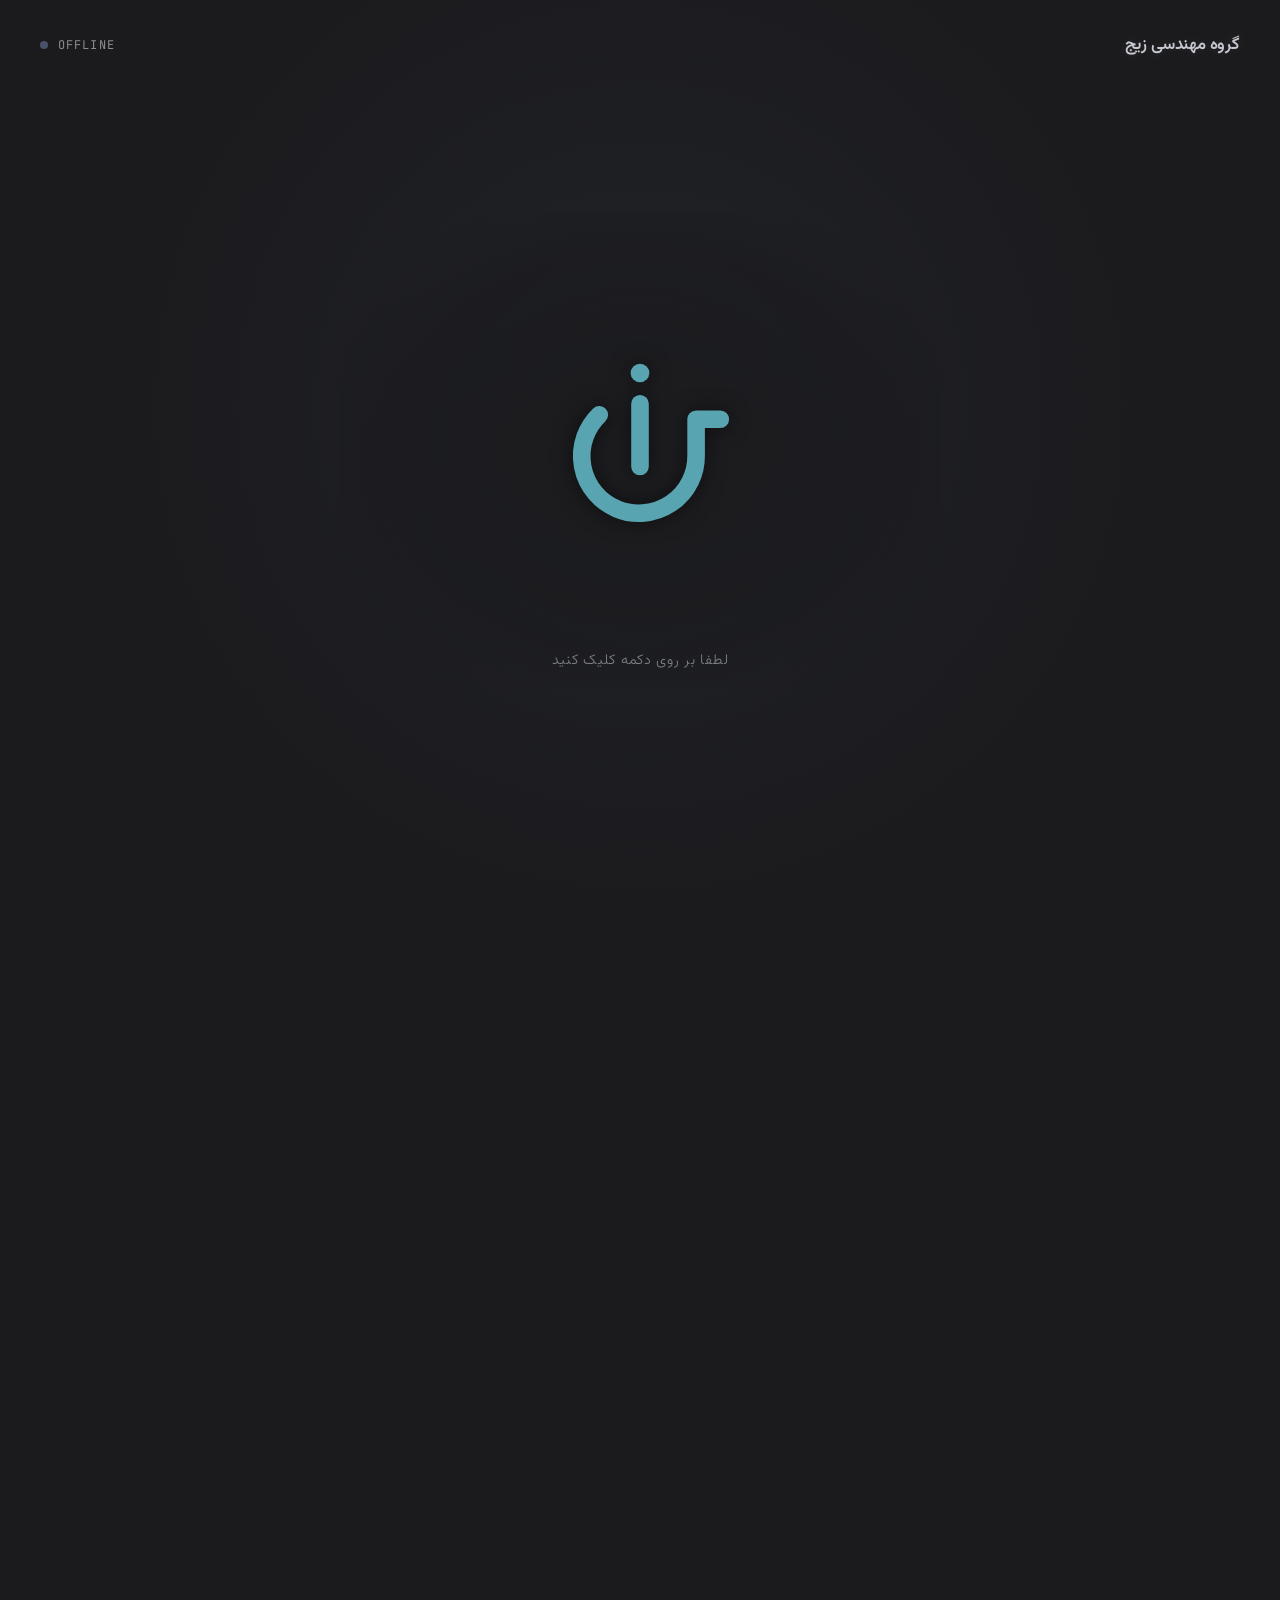
<file: index.html>
<!DOCTYPE html>
<html lang="fa" dir="rtl">
<head>
  <meta charset="UTF-8">
  <meta name="viewport" content="width=device-width, initial-scale=1.0">
  <meta name="description" content="گروه مهندسی زیج (Zij) - ارائه راهکارهای پیشرفته نرم‌افزاری، توسعه چندسکویی (وب، موبایل، دسکتاپ)، سیستم‌های هوش مصنوعی (AI) و معماری داده‌های مقیاس‌پذیر.">
  <meta name="keywords" content="گروه مهندسی زیج, زیج, Zij, توسعه نرم‌افزار, هوش مصنوعی, یادگیری ماشین, توسعه چندسکویی, نرم‌افزار وب, موبایل, معماری نرم‌افزار, هوش مصنوعی کاربردی, پروژه‌ها">
  <meta name="author" content="گروه مهندسی زیج | Zij Engineering Group">
  <meta name="robots" content="index, follow">
  <meta name="theme-color" content="#0d1117">
  <meta name="color-scheme" content="dark">

  <!-- Open Graph / Facebook / Telegram / WhatsApp Preview -->
  <meta property="og:type" content="website">
  <meta property="og:locale" content="fa_IR">
  <meta property="og:site_name" content="گروه مهندسی زیج | Zij Engineering Group">
  <meta property="og:title" content="گروه مهندسی زیج | نوآوری در نرم‌افزار و هوش مصنوعی">
  <meta property="og:description" content="ارائه راهکارهای پیشرفته نرم‌افزاری چندسکویی، معماری داده و سامانه‌های نوین هوش مصنوعی (AI).">
  <meta property="og:image" content="assets/logo_b.png">
  <meta property="og:image:type" content="image/png">
  <meta property="og:image:width" content="625">
  <meta property="og:image:height" content="436">
  <meta property="og:image:alt" content="لوگوی گروه مهندسی زیج - Zij Engineering Group">

  <!-- Twitter Card Preview -->
  <meta name="twitter:card" content="summary_large_image">
  <meta name="twitter:title" content="گروه مهندسی زیج | Zij Engineering Group">
  <meta name="twitter:description" content="ارائه راهکارهای پیشرفته نرم‌افزاری چندسکویی، معماری داده و سامانه‌های نوین هوش مصنوعی (AI).">
  <meta name="twitter:image" content="assets/logo_b.png">
  <meta name="twitter:image:alt" content="لوگوی گروه مهندسی زیج">

  <title>گروه مهندسی زیج | Zij Engineering Group</title>

  <!-- Favicon & Touch Icons -->
  <link rel="icon" type="image/png" href="assets/logo_b.png">
  <link rel="apple-touch-icon" href="assets/logo_b.png">
  <link rel="icon" type="image/svg+xml" href="data:image/svg+xml,<svg xmlns='http://www.w3.org/2000/svg' viewBox='0 0 100 100'><circle cx='50' cy='50' r='48' fill='%231b1b1e'/><path d='M35 32 A25 25 0 1 0 65 50 L65 38 L72 38' fill='none' stroke='%2358a4b0' stroke-width='8' stroke-linecap='round'/><line x1='50' y1='30' x2='50' y2='52' stroke='%2358a4b0' stroke-width='8' stroke-linecap='round'/><circle cx='50' cy='18' r='4.5' fill='%2358a4b0'/></svg>">

  <!-- Structured Data (JSON-LD) for Search Engines -->
  <script type="application/ld+json">
  {
    "@context": "https://schema.org",
    "@type": "Organization",
    "name": "گروه مهندسی زیج",
    "alternateName": "Zij Engineering Group",
    "description": "ارائه راهکارهای پیشرفته نرم‌افزاری چندسکویی و سامانه‌های هوشمند مبتنی بر هوش مصنوعی (AI)",
    "logo": "assets/logo_b.png",
    "knowsAbout": [
      "توسعه نرم‌افزار چندسکویی (Multi-platform Software Development)",
      "هوش مصنوعی و یادگیری ماشین (AI & Machine Learning)",
      "طراحی سیستم‌های مقیاس‌پذیر و پایدار",
      "توسعه وب، موبایل و سرویس‌های ابری"
    ]
  }
  </script>

  <!-- CSS Stylesheets -->
  <link rel="stylesheet" href="css/design-tokens.css">
  <link rel="stylesheet" href="css/hero.css">
  <link rel="stylesheet" href="css/process.css">
  <link rel="stylesheet" href="css/projects.css">
  <link rel="stylesheet" href="css/contact.css">
</head>
<body class="offline-locked">

  <!-- ==========================================================================
       SECTION 1: HERO INTERACTIVE SECTION
       ========================================================================== -->
  <main class="hero-section" id="hero">

    <!-- Inward Convergence Circuit Canvas Layer -->
    <canvas id="circuit-canvas"></canvas>

    <!-- Ambient Glow Layer -->
    <div class="ambient-glow" aria-hidden="true"></div>

    <!-- Top UI Header Bar -->
    <header class="hero-header">
      <!-- Brand Name on Top Right (RTL Start) -->
      <div class="brand-header-title">
        <span class="brand-name-fa">گروه مهندسی زیج</span>
      </div>

      <!-- Live Status Indicator on Top Left (RTL End) -->
      <div class="status-indicator">
        <span class="status-dot"></span>
        <span class="status-text">OFFLINE</span>
      </div>
    </header>

    <!-- Center Stage: Logo & Power Interaction -->
    <div class="center-stage">

      <!-- Interactive Logo SVG Container -->
      <div class="logo-container standby" id="logoContainer" title="کلیک برای راه‌اندازی مدار">
        <svg class="zij-logo-svg" viewBox="0 0 400 240" fill="none" xmlns="http://www.w3.org/2000/svg" role="img" aria-label="لوگوی زیج (Zij)">

          <!-- Letter 'Z' Component (Hidden in standby, awakens on surge completion) -->
          <g class="letter-z-group" id="letterZ">
            <path class="letter-z-path" d="M 68 56 L 182 56 L 68 184 L 182 184" />
          </g>

          <!-- Power Button / 'ij' Component -->
          <g class="power-btn-group" id="powerBtnGroup">
            <!-- Full Interactive Hit Box (ensures all negative space is clickable across all browsers) -->
            <circle cx="275" cy="120" r="80" fill="#ffffff" fill-opacity="0.001" pointer-events="all" class="power-hitbox" style="cursor: pointer;" />
            <!-- Crescent Arc & 'j' stem -->
            <path class="power-crescent" d="M 238 88 A 52 52 0 1 0 326 125 L 326 92 L 348 92" />
            <!-- Vertical 'i' Stem -->
            <line class="power-stem" x1="275" y1="78" x2="275" y2="135" />
            <!-- Dot of 'i' -->
            <circle class="power-dot" cx="275" cy="50" r="8.5" />
          </g>

        </svg>
      </div>

      <!-- Standby User Prompt -->
      <p class="power-hint" id="powerHint">
        <span>لطفا بر روی دکمه کلیک کنید</span>
      </p>

      <!-- Post-Surge Brand Value Statement -->
      <div class="brand-title-wrap" id="brandTitleWrap">
        <p class="brand-statement">خلق سیستم‌های اثرگذار از طریق شفافیت فنی، طراحی مشارکتی و مهندسی اصولی</p>
      </div>

    </div>

    <!-- Minimal Explore Prompt (Smooth Scroll Anchor) -->
    <a href="#process-section" class="explore-prompt" id="exploreBtn" aria-label="مشاهده فرآیند کار ما">
      <span class="explore-text">کاوش در دنیای زیج</span>
      <svg class="chevron-icon" viewBox="0 0 24 24">
        <polyline points="6 9 12 15 18 9"></polyline>
      </svg>
    </a>

    <!-- Power Cycle / Replay Button -->
    <button class="power-cycle-btn" id="powerCycleBtn" title="راه‌اندازی مجدد مدار" aria-label="راه‌اندازی مجدد">
      <svg viewBox="0 0 24 24" stroke-linecap="round" stroke-linejoin="round">
        <path d="M23 4v6h-6"></path>
        <path d="M1 20v-6h6"></path>
        <path d="M3.51 9a9 9 0 0 1 14.85-3.36L23 10M1 14l4.64 4.36A9 9 0 0 0 20.49 15"></path>
      </svg>
    </button>

  </main>


  <!-- ==========================================================================
       SECTION 2: HOW WE WORK (به چه شکل باهم کار می‌کنیم؟)
       ========================================================================== -->
  <section class="process-section" id="process-section">

    <!-- Section Header -->
    <div class="process-header">
      <div class="process-badge">
        <span class="process-badge-dot"></span>
        <span>چرخه مهندسی و ارزش‌آفرینی</span>
      </div>
      <h2 class="process-main-title">به چه شکل باهم کار می‌کنیم؟</h2>
      <p class="process-description">
        مسیری پیوسته و تکرارشونده از نیازسنجی تا طراحی، پیاده‌سازی و رشد ارزش تجاری.
      </p>
    </div>

    <!-- Infinity Diagram Canvas Stage -->
    <div class="infinity-canvas-stage">

      <!-- Background SVG Circuit Tracks for Infinity Loop -->
      <svg class="infinity-circuit-svg" viewBox="0 0 1100 640" fill="none">
        <!-- Single Continuous PCB Infinity Loop (Stage 1 -> Stage 2 -> Stage 3 -> Stage 4 -> Stage 1) -->
        <path class="track-base" d="M 890 110 L 680 110 L 420 530 L 210 530 L 210 110 L 420 110 L 680 530 L 890 530 Z" />
        <path class="single-unified-pulse" d="M 890 110 L 680 110 L 420 530 L 210 530 L 210 110 L 420 110 L 680 530 L 890 530 Z" />

        <!-- Via Pads at Turn Vertices -->
        <circle cx="680" cy="110" r="5" class="circuit-via" />
        <circle cx="420" cy="530" r="5" class="circuit-via" />
        <circle cx="420" cy="110" r="5" class="circuit-via" />
        <circle cx="680" cy="530" r="5" class="circuit-via" />
      </svg>

      <!-- 4 Stages Grid matching User's Layout (RTL Order) -->
      <div class="stages-grid">

        <!-- ==========================================
             STAGE (1): Top-Right (کشف و ارزیابی نیازها)
             ========================================== -->
        <div class="stage-node-item node-pos-1" id="nodeStage1"
             data-title="تحلیل شفاف و نیازسنجی دقیق"
             data-desc="در آغاز مسیر، از طریق گفت‌وگوی هم‌افزا میان تیم شما و معماران فنی زیج، اهداف کلیدی پروژه شناسایی و مستندسازی می‌شود."
             data-tags="شفافیت فنی, ارزیابی ریسک, طراحی مشارکتی">
          <div class="node-visual-box">
            <div class="sketch-discovery-dialogue">
              <!-- Top Row: Two Conversing People Avatars + Speech Waves -->
              <div class="dialogue-speakers-row">
                <!-- Person 1: Client / Stakeholder (Left) -->
                <div class="speaker-avatar speaker-left" title="مشتری / ذی‌نفع">
                  <svg viewBox="0 0 24 24"><path d="M12 12c2.21 0 4-1.79 4-4s-1.79-4-4-4-4 1.79-4 4 1.79 4 4 4zm0 2c-2.67 0-8 1.34-8 4v2h16v-2c0-2.66-5.33-4-8-4z"/></svg>
                </div>

                <!-- Turn-by-Turn Speech Wave Frequencies -->
                <div class="dialogue-wave-container" title="امواج مکالمه هم‌افزا">
                  <span class="speech-frequency-bar"></span>
                  <span class="speech-frequency-bar"></span>
                  <span class="speech-frequency-bar"></span>
                  <span class="speech-frequency-bar"></span>
                </div>

                <!-- Person 2: Lead Engineer / Consultant (Right) -->
                <div class="speaker-avatar speaker-right" title="مهندس معمار زیج">
                  <svg viewBox="0 0 24 24"><path d="M12 12c2.21 0 4-1.79 4-4s-1.79-4-4-4-4 1.79-4 4 1.79 4 4 4zm0 2c-2.67 0-8 1.34-8 4v2h16v-2c0-2.66-5.33-4-8-4z"/></svg>
                </div>
              </div>

              <!-- Bottom Row: Layered Meeting Notes Document Sheets -->
              <div class="logged-paper-wrapper" title="مستندسازی نیازمندی‌ها">
                <div class="brief-sheet-under"></div>
                <div class="brief-sheet-top">
                  <div class="logged-line line-client"></div>
                  <div class="logged-line line-engineer"></div>
                  <div class="logged-line line-client" style="width: 60%;"></div>
                </div>
              </div>
            </div>
          </div>

          <!-- Clean Title under Node -->
          <div class="node-title-wrap">
            <span class="node-number-pill">گام اول</span>
            <h3 class="node-title">کشف و ارزیابی نیازها</h3>
          </div>
        </div>

        <!-- ==========================================
             STAGE (2): Bottom-Left (طراحی تجربه و رابط کاربری)
             ========================================== -->
        <div class="stage-node-item node-pos-2" id="nodeStage2"
             data-title="معماری اطلاعات و طراحی کاربرمحور"
             data-desc="تبدیل نیازمندی‌ها به وایرفریم‌ها و پروتوتایپ‌های تعاملی با بالاترین استانداردهای بصری و سهولت کاربری."
             data-tags="طراحی تعاملی, سیستم دیزاین, تست کاربری">
          <div class="node-visual-box">
            <div class="sketch-ui-artboard">
              <div class="artboard-topbar">
                <div class="artboard-dots">
                  <span class="art-dot"></span>
                  <span class="art-dot"></span>
                  <span class="art-dot"></span>
                </div>
                <span class="art-close">✕</span>
              </div>
              <div class="artboard-body">
                <div class="art-banner"></div>
                <div class="art-card-row">
                  <div class="art-card-col"></div>
                  <div class="art-card-col"></div>
                </div>
                <div class="art-button"></div>
              </div>
            </div>
          </div>

          <!-- Clean Title under Node -->
          <div class="node-title-wrap">
            <span class="node-number-pill">گام دوم</span>
            <h3 class="node-title">طراحی رابط و تجربه کاربری</h3>
          </div>
        </div>

        <!-- ==========================================
             STAGE (3): Top-Left (کدنویسی و پیاده‌سازی)
             ========================================== -->
        <div class="stage-node-item node-pos-3" id="nodeStage3"
             data-title="توسعه مهندسی تمیز و مقیاس‌پذیر"
             data-desc="پیاده‌سازی ماژولار و باکیفیت کدها بر پایه متدولوژی‌های روز، پایداری بالا، تست‌های خودکار و امنیت ساختاری."
             data-tags="Clean Code, معماری مقیاس‌پذیر, CI/CD">
          <div class="node-visual-box">
            <div class="sketch-code-sheets">
              <div class="ide-sheet-back"></div>
              <div class="ide-sheet-front">
                <div class="ide-traffic-dots">
                  <span class="ide-dot"></span>
                  <span class="ide-dot"></span>
                  <span class="ide-dot"></span>
                </div>
                <div class="ide-code-line">
                  <span id="liveTypingCode"></span>
                  <span class="ide-cursor"></span>
                </div>
                <div class="ide-code-line" style="color: rgba(216, 219, 226, 0.4); font-size: 0.65rem;">
                  <span>// Clean Architecture</span>
                </div>
              </div>
            </div>
          </div>

          <!-- Clean Title under Node -->
          <div class="node-title-wrap">
            <span class="node-number-pill">گام سوم</span>
            <h3 class="node-title">کدنویسی و پیاده‌سازی</h3>
          </div>
        </div>

        <!-- ==========================================
             STAGE (4): Bottom-Right (استقرار، رشد و بازدهی)
             ========================================== -->
        <div class="stage-node-item node-pos-4" id="nodeStage4"
             data-title="استقرار امن و همراهی در رشد تجاری"
             data-desc="عرضه نهایی محصول به بازار، پایش پیوسته عملکرد و شاخص‌های مالی، و ارتقای مداوم برای خلق حداکثر ارزش اقتصادی."
             data-tags="رشد بازدهی, پایش مداوم, مقیاس‌پذیری">
          <div class="node-visual-box">
            <div class="sketch-growth-chart">
              <div class="sketch-pie-wrapper">
                <!-- Oscillating Dynamic Pie Chart -->
                <svg class="sketch-pie-svg" viewBox="0 0 40 40">
                  <circle class="sketch-slice-1" cx="20" cy="20" r="15.915" />
                  <circle class="sketch-slice-2" cx="20" cy="20" r="15.915" />
                  <circle class="sketch-slice-3" cx="20" cy="20" r="15.915" />
                </svg>

                <!-- Centered Dollar Sign '$' -->
                <div class="sketch-dollar-center" title="بازدهی مالی و ارزش‌آفرینی">
                  <span>$</span>
                </div>
              </div>
            </div>
          </div>

          <!-- Clean Title under Node -->
          <div class="node-title-wrap">
            <span class="node-number-pill">گام چهارم</span>
            <h3 class="node-title">استقرار، رشد و بازدهی</h3>
          </div>
        </div>

      </div>

    </div>

  </section>


  <!-- ==========================================================================
       SECTION 3: PROOF OF WORK / PROJECTS (پروژه‌های زیج)
       ========================================================================== -->
  <section class="projects-section" id="projects-section">

    <!-- Section Header -->
    <div class="projects-header">
      <div class="projects-badge">
        <span class="projects-badge-dot"></span>
        <span>نمونه‌کارهای مهندسی</span>
      </div>
      <h2 class="projects-main-title">پروژه‌های زیج</h2>
      <p class="projects-description">
        خلق راهکارهای نرم‌افزاری مدرن، پلتفرم‌های چندسکویی و سامانه‌های هوشمند مبتنی بر هوش مصنوعی (AI) با معماری پایدار و مقیاس‌پذیر.
      </p>
    </div>

    <!-- Horizontal Carousel Container -->
    <div class="projects-carousel-wrapper">

      <!-- Horizontal Circuit Conduit (Centered on Cards, Flows Right to Left) -->
      <div class="horizontal-circuit-container" aria-hidden="true">
        <svg class="horizontal-circuit-svg" viewBox="0 0 1400 40" preserveAspectRatio="none">
          <line x1="0" y1="20" x2="1400" y2="20" class="h-circuit-base" />
          <line x1="0" y1="20" x2="1400" y2="20" class="h-circuit-pulse" />
        </svg>
      </div>

      <!-- Prev / Next Navigation Buttons -->
      <button class="carousel-nav-btn btn-prev" aria-label="پروژه قبلی">
        <svg viewBox="0 0 24 24"><polyline points="9 18 15 12 9 6"></polyline></svg>
      </button>

      <!-- Carousel Track with 2 Showcase Project Cards -->
      <div class="projects-track">

        <!-- ==========================================
             PROJECT 1: Techano (Completed / تکمیل‌شده)
             ========================================== -->
        <article class="project-card" id="projectCard1">
          <!-- Screenshot Background -->
          <div class="card-bg-screenshot screenshot-techano"></div>
          <div class="card-contrast-shield"></div>

          <!-- Centered Business Logo (Glides Up on Hover) -->
          <div class="card-business-logo" title="لوگوی تچانو (Techano)">
            <img src="assets/project1-logo.jpg" alt="لوگوی تچانو" class="logo-img" />
          </div>

          <!-- Horizontal Bottom Details Panel (Slides Up on Hover) -->
          <div class="card-bottom-panel">
            <div class="card-header-meta">
              <span class="project-status-pill status-completed">
                <span class="status-dot-mini"></span>
                <span>تکمیل‌شده</span>
              </span>
            </div>
            <h3 class="project-card-title">تچانو (Techano)</h3>
            <p class="project-card-desc">
              پلتفرم جامع <span class="neon-keyword">استخراج هوشمند (Scrape)</span> آخرین اخبار فناوری از وب‌سایت‌های بین‌المللی و داخلی به همراه قابلیت‌های <span class="neon-keyword neon-blue">خلاصه‌سازی خودکار</span> و <span class="neon-keyword neon-emerald">ترجمه به زبان فارسی</span> برای علاقه‌مندان به دنیای تکنولوژی.
            </p>
          </div>
        </article>

        <!-- ==========================================
             PROJECT 2: OkTafrih (In Progress / در حال توسعه)
             ========================================== -->
        <article class="project-card" id="projectCard2">
          <!-- Screenshot Background -->
          <div class="card-bg-screenshot screenshot-oktafrih"></div>
          <div class="card-contrast-shield"></div>

          <!-- Centered Business Logo (Glides Up on Hover) -->
          <div class="card-business-logo" title="لوگوی اوکی تفریح (OkTafrih)">
            <img src="assets/project2-logo.png" alt="لوگوی اوکی تفریح" class="logo-img logo-oktafrih" />
          </div>

          <!-- Horizontal Bottom Details Panel (Slides Up on Hover) -->
          <div class="card-bottom-panel">
            <div class="card-header-meta">
              <span class="project-status-pill status-inprogress">
                <span class="status-dot-mini"></span>
                <span>در حال توسعه</span>
              </span>
            </div>
            <h3 class="project-card-title">اوکی تفریح (OkTafrih)</h3>
            <p class="project-card-desc">
              سامانه یکپارچه <span class="neon-keyword">B2B تأمین و رزرواسیون تفریحات</span> داخل و خارج از کشور با زیرساخت <span class="neon-keyword neon-blue">مدیریت سطوح دسترسی آژانس‌ها</span>، پیگیری بلادرنگ سفارشات و <span class="neon-keyword neon-emerald">تحلیل جامع خرید و فروش</span>.
            </p>
          </div>
        </article>

      </div>

      <button class="carousel-nav-btn btn-next" aria-label="پروژه بعدی">
        <svg viewBox="0 0 24 24"><polyline points="15 18 9 12 15 6"></polyline></svg>
      </button>

    </div>

  </section>


  <!-- ==========================================================================
       SECTION 4: ABOUT US & CONTACT (درباره زیج و ارتباط با ما)
       ========================================================================== -->
  <section class="contact-section" id="contact-section">

    <!-- Main Dual Column Content Grid -->
    <div class="contact-main-grid">

      <!-- Right Column (RTL Start): Info Block & Cyber Iran Map -->
      <div class="contact-info-col">
        <div class="contact-badge">
          <span class="contact-badge-dot"></span>
          <span>پوشش سراسری و ارتباط پایدار</span>
        </div>
        <h2 class="contact-main-title">هر نقطه از این بوم، ارتباط جاریست</h2>
        <p class="contact-description">
          گروه مهندسی زیج در هر جای کشور به صورت حضوری و غیرحضوری با مشتریان و ذی‌نفعان خود همکاری پویا، شفاف و نتیجه‌بخش را فراهم می‌سازد.
        </p>

        <!-- Cyber Iran Map Container -->
        <div class="iran-map-wrapper">
          <svg class="iran-map-svg" id="iranMapSvg" viewBox="0 0 2000 2000" fill="none" xmlns="http://www.w3.org/2000/svg">

            <!-- Authentic Iran Map PNG Silhouette with Invert & Neon Theme Filter -->
            <image href="assets/Iran-map.png" x="0" y="0" width="2000" height="2000" class="iran-map-img" preserveAspectRatio="xMidYMid meet" />

            <!-- Interconnected Neighbor Mesh Circuit Traces (Connecting each dot to all neighbors) -->
            <g class="network-mesh-lines">
              <!-- Tehran Connections -->
              <line class="network-trace-base" x1="820" y1="580" x2="450" y2="420" />
              <line class="network-trace-base" x1="820" y1="580" x2="1420" y2="560" />
              <line class="network-trace-base" x1="820" y1="580" x2="900" y2="920" />
              <!-- Tabriz Connections -->
              <line class="network-trace-base" x1="450" y1="420" x2="620" y2="1080" />
              <line class="network-trace-base" x1="450" y1="420" x2="900" y2="920" />
              <!-- Ahvaz Connections -->
              <line class="network-trace-base" x1="620" y1="1080" x2="900" y2="920" />
              <line class="network-trace-base" x1="620" y1="1080" x2="980" y2="1260" />
              <!-- Shiraz Connections -->
              <line class="network-trace-base" x1="980" y1="1260" x2="900" y2="920" />
              <line class="network-trace-base" x1="980" y1="1260" x2="1280" y2="1420" />
              <!-- Kerman / Bandar Connections -->
              <line class="network-trace-base" x1="1280" y1="1420" x2="900" y2="920" />
              <line class="network-trace-base" x1="1280" y1="1420" x2="1420" y2="560" />
              <!-- Mashhad Connections -->
              <line class="network-trace-base" x1="1420" y1="560" x2="900" y2="920" />
            </g>

            <!-- Dynamic Active Electric Pulse (Single traveling pulse) -->
            <circle class="network-active-pulse" id="activeNetworkPulse" cx="820" cy="580" r="16" />

            <!-- 7 Strategic City Node Hubs (Safely inside borders) -->

            <!-- 1. Node Tehran (820, 580) -->
            <g class="city-node-group active" id="nodeTehran" transform="translate(820, 580)">
              <circle class="node-ripple-ring" cx="0" cy="0" r="45" />
              <circle class="city-node-pad" cx="0" cy="0" r="18" />
              <circle class="city-node-center" cx="0" cy="0" r="9" />
            </g>

            <!-- 2. Node Tabriz (450, 420) -->
            <g class="city-node-group" id="nodeTabriz" transform="translate(450, 420)">
              <circle class="node-ripple-ring" cx="0" cy="0" r="45" />
              <circle class="city-node-pad" cx="0" cy="0" r="18" />
              <circle class="city-node-center" cx="0" cy="0" r="9" />
            </g>

            <!-- 3. Node Ahvaz (620, 1080) -->
            <g class="city-node-group" id="nodeAhvaz" transform="translate(620, 1080)">
              <circle class="node-ripple-ring" cx="0" cy="0" r="45" />
              <circle class="city-node-pad" cx="0" cy="0" r="18" />
              <circle class="city-node-center" cx="0" cy="0" r="9" />
            </g>

            <!-- 4. Node Shiraz (980, 1260) -->
            <g class="city-node-group" id="nodeShiraz" transform="translate(980, 1260)">
              <circle class="node-ripple-ring" cx="0" cy="0" r="45" />
              <circle class="city-node-pad" cx="0" cy="0" r="18" />
              <circle class="city-node-center" cx="0" cy="0" r="9" />
            </g>

            <!-- 5. Node Bandar Abbas / Kerman (1280, 1420) -->
            <g class="city-node-group" id="nodeBandar" transform="translate(1280, 1420)">
              <circle class="node-ripple-ring" cx="0" cy="0" r="45" />
              <circle class="city-node-pad" cx="0" cy="0" r="18" />
              <circle class="city-node-center" cx="0" cy="0" r="9" />
            </g>

            <!-- 6. Node Isfahan (900, 920) -->
            <g class="city-node-group" id="nodeIsfahan" transform="translate(900, 920)">
              <circle class="node-ripple-ring" cx="0" cy="0" r="45" />
              <circle class="city-node-pad" cx="0" cy="0" r="18" />
              <circle class="city-node-center" cx="0" cy="0" r="9" />
            </g>

            <!-- 7. Node Mashhad (1420, 560) -->
            <g class="city-node-group" id="nodeMashhad" transform="translate(1420, 560)">
              <circle class="node-ripple-ring" cx="0" cy="0" r="45" />
              <circle class="city-node-pad" cx="0" cy="0" r="18" />
              <circle class="city-node-center" cx="0" cy="0" r="9" />
            </g>

          </svg>
        </div>
      </div>

      <!-- Left Column (RTL End): 2 Authentic Hardware IC Chipsets -->
      <div class="contact-chipsets-col">

        <!-- CHIPSET 1 (Smaller IC - 1 Pin): Project Estimation Module -->
        <a href="estimator.html" class="ic-chipset-package chipset-estimation" id="chipsetEstimation" title="ورود به سامانه برآورد هوشمند پروژه">
          <div class="ic-notch"></div>

          <!-- Silkscreen Laser Etch -->
          <div class="ic-silkscreen-code">
            <span>ZIJ-EST-v1.0</span>
            <span class="ic-brand-tag">ZIJ SILICON LAB</span>
          </div>

          <!-- Chip Content -->
          <div class="estimation-content">
            <div class="estimation-text-group">
              <h3 class="chipset-title">برآورد آنلاین و هوشمند پروژه</h3>
              <p class="chipset-subtitle">محاسبه زمان‌بندی، فازبندی فنی و بودجه مورد نیاز</p>
            </div>
            <div class="estimation-action-badge">
              <svg viewBox="0 0 24 24"><polyline points="9 18 15 12 9 6"></polyline></svg>
            </div>
          </div>

          <!-- Protruding Metallic Solder Leads (1 Pin on Left) -->
          <div class="ic-pin-leads">
            <div class="ic-pin-lead" title="Pin 1: EST_TRIGGER"></div>
          </div>
        </a>

        <!-- CHIPSET 2 (Larger IC - 3 Pins): Direct Contact Channels -->
        <div class="ic-chipset-package chipset-contacts" id="chipsetContacts">
          <!-- Alignment Notch -->
          <div class="ic-notch"></div>

          <!-- Silkscreen Laser Etch -->
          <div class="ic-silkscreen-code">
            <span>ZIJ-COMMS-CORE</span>
            <span class="ic-brand-tag">IO BUS 4.0</span>
          </div>

          <h3 class="chipset-title">راه‌های ارتباط مستقیم</h3>

          <!-- Contact Rows (3 Pins Mapping) -->
          <div class="contacts-list">

            <!-- Pin 1: Telegram & Eitaa ID -->
            <div class="contact-row-item">
              <div class="contact-item-left">
                <div class="contact-icon-box" title="پیام‌رسان">
                  <svg viewBox="0 0 24 24"><path d="M12 2C6.48 2 2 6.48 2 12s4.48 10 10 10 10-4.48 10-10S17.52 2 12 2zm4.64 6.8c-.15 1.58-.8 5.42-1.13 7.19-.14.75-.42 1-.68 1.03-.58.05-1.02-.38-1.58-.75-.88-.58-1.38-.94-2.23-1.5-.99-.65-.35-1.01.22-1.59.15-.15 2.71-2.48 2.76-2.69a.2.2 0 0 0-.05-.18c-.06-.05-.14-.03-.21-.02-.09.02-1.49.95-4.22 2.79-.4.27-.76.41-1.08.4-.36-.01-1.04-.2-1.55-.37-.63-.2-1.12-.31-1.08-.66.02-.18.27-.36.75-.55 2.92-1.27 4.86-2.11 5.83-2.52 2.77-1.16 3.35-1.36 3.73-1.36.08 0 .27.02.39.12.1.08.13.19.14.27-.01.06.01.24 0 .38z"/></svg>
                </div>
                <div class="contact-label-group">
                  <span class="contact-type-label">تلگرام/ایتا</span>
                  <a href="https://t.me/mahdi_mghs" target="_blank" rel="noopener noreferrer" class="contact-value-text">@mahdi_mghs</a>
                </div>
              </div>
              <button class="copy-badge-btn" data-copy="@mahdi_mghs" title="کپی آیدی" aria-label="کپی آیدی پیام‌رسان">
                <svg viewBox="0 0 24 24"><rect x="9" y="9" width="13" height="13" rx="2" ry="2"></rect><path d="M5 15H4a2 2 0 0 1-2-2V4a2 2 0 0 1 2-2h9a2 2 0 0 1 2 2v1"></path></svg>
              </button>
            </div>

            <!-- Pin 2: Phone Number -->
            <div class="contact-row-item">
              <div class="contact-item-left">
                <div class="contact-icon-box" title="تماس تلفنی">
                  <svg viewBox="0 0 24 24"><path d="M6.62 10.79c1.44 2.83 3.76 5.14 6.59 6.59l2.2-2.2c.27-.27.67-.36 1.02-.24 1.12.37 2.33.57 3.57.57.55 0 1 .45 1 1V20c0 .55-.45 1-1 1-9.39 0-17-7.61-17-17 0-.55.45-1 1-1h3.5c.55 0 1 .45 1 1 0 1.25.2 2.45.57 3.57.11.35.03.74-.25 1.02l-2.2 2.2z"/></svg>
                </div>
                <div class="contact-label-group">
                  <span class="contact-type-label">شماره تماس مستقیم</span>
                  <a href="tel:09232644916" class="contact-value-text">09232644916</a>
                </div>
              </div>
              <button class="copy-badge-btn" data-copy="09232644916" title="کپی شماره تماس" aria-label="کپی شماره تلفن">
                <svg viewBox="0 0 24 24"><rect x="9" y="9" width="13" height="13" rx="2" ry="2"></rect><path d="M5 15H4a2 2 0 0 1-2-2V4a2 2 0 0 1 2-2h9a2 2 0 0 1 2 2v1"></path></svg>
              </button>
            </div>

            <!-- Pin 3: Email Address -->
            <div class="contact-row-item">
              <div class="contact-item-left">
                <div class="contact-icon-box" title="پست الکترونیک">
                  <svg viewBox="0 0 24 24"><path d="M20 4H4c-1.1 0-1.99.9-1.99 2L2 18c0 1.1.9 2 2 2h16c1.1 0 2-.9 2-2V6c0-1.1-.9-2-2-2zm0 4l-8 5-8-5V6l8 5 8-5v2z"/></svg>
                </div>
                <div class="contact-label-group">
                  <span class="contact-type-label">ایمیل رسمی</span>
                  <a href="mailto:micrmahdi@gmail.com" class="contact-value-text">micrmahdi@gmail.com</a>
                </div>
              </div>
              <button class="copy-badge-btn" data-copy="micrmahdi@gmail.com" title="کپی ایمیل" aria-label="کپی ایمیل">
                <svg viewBox="0 0 24 24"><rect x="9" y="9" width="13" height="13" rx="2" ry="2"></rect><path d="M5 15H4a2 2 0 0 1-2-2V4a2 2 0 0 1 2-2h9a2 2 0 0 1 2 2v1"></path></svg>
              </button>
            </div>

          </div>

          <!-- Protruding Metallic Solder Leads (3 Pins on Left) -->
          <div class="ic-pin-leads">
            <div class="ic-pin-lead" title="Pin 1: COMM_TG_EITAA"></div>
            <div class="ic-pin-lead" title="Pin 2: COMM_TEL_LINE"></div>
            <div class="ic-pin-lead" title="Pin 3: COMM_MAIL_BUS"></div>
          </div>
        </div>

      </div>

    </div>

    <!-- Bottom Footer: Policy & System Status Bar -->
    <footer class="contact-footer-bar">
      <p class="footer-policy-text">
        تمامی حقوق مادی و معنوی، مستندات فنی و نشان‌های این سامانه متعلق به گروه مهندسی زیج (Zij) می‌باشد. © ۱۴۰۵
      </p>
      <div class="footer-system-status">
        <span class="status-pulse-dot"></span>
        <span>سامانه پایدار و عملیاتی</span>
      </div>
    </footer>

  </section>

  <!-- Copy Toast Notification Container -->
  <div class="copy-toast" id="copyToast">
    <span>✓</span>
    <span>اطلاعات تماس در کلیپ‌بورد کپی شد</span>
  </div>

  <!-- Dynamic Cursor Details Tooltip (Follows Mouse Cursor Above Nodes in Section 2) -->
  <div class="cursor-details-tooltip" id="cursorTooltip" aria-live="polite"></div>

  <!-- JavaScript Modules -->
  <script src="js/audio-synthesizer.js"></script>
  <script src="js/circuit-engine.js"></script>
  <script src="js/logo-controller.js"></script>
  <script src="js/process-animations.js"></script>
  <script src="js/projects-carousel.js"></script>
  <script src="js/map-network.js"></script>
  <script src="js/main.js"></script>
</body>
</html>
</file>
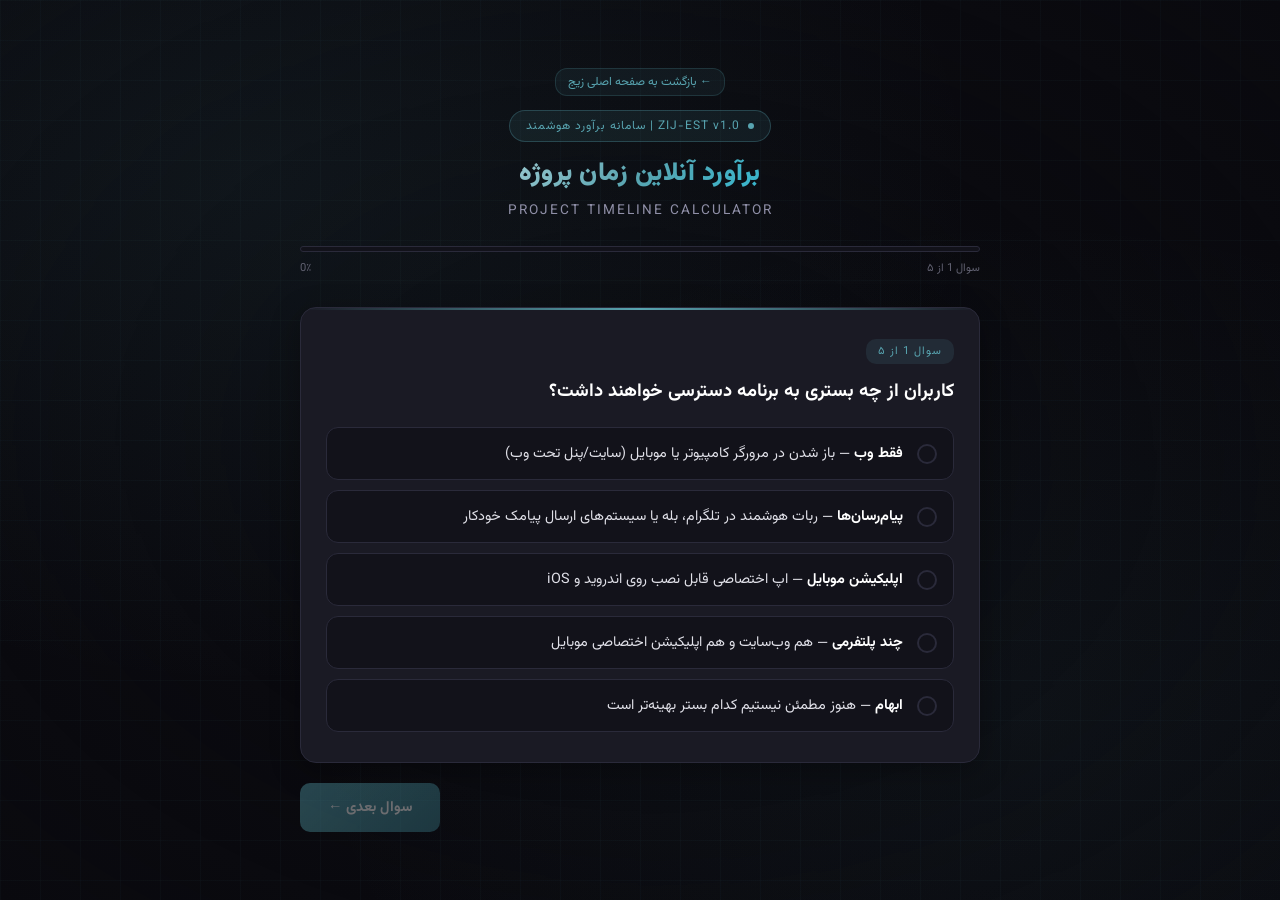
<file: estimator.html>
<!DOCTYPE html>
<html lang="fa" dir="rtl">
<head>
    <meta charset="UTF-8">
    <meta name="viewport" content="width=device-width, initial-scale=1.0">
    <meta name="description" content="سامانه هوشمند برآورد زمان و فازبندی پروژه‌های نرم‌افزاری | گروه مهندسی زیج">
    <meta name="theme-color" content="#0a0a0f">
    <link rel="icon" type="image/png" href="assets/logo_b.png">
    <title>برآورد هوشمند زمان پروژه | گروه مهندسی زیج</title>
    <link href="https://fonts.googleapis.com/css2?family=Vazirmatn:wght@300;400;500;700;900&display=swap" rel="stylesheet">
    <style>
        :root {
            --zij-bg: #0a0a0f;
            --zij-surface: #12121a;
            --zij-card: #1a1a24;
            --zij-border: #2a2a3a;
            --zij-teal: #58a4b0;
            --zij-teal-glow: rgba(88, 164, 176, 0.4);
            --zij-cyan: #00d4ff;
            --zij-green: #00e676;
            --zij-amber: #ffb300;
            --zij-orange: #ff6d00;
            --zij-red: #ff1744;
            --zij-text: #e0e0e8;
            --zij-text-muted: #9090a8;
            --zij-text-dim: #606070;
            
        }

        * {
            margin: 0;
            padding: 0;
            box-sizing: border-box;
        }

        body {
            background: var(--zij-bg);
            font-family: 'Vazirmatn', sans-serif;
            color: var(--zij-text);
            min-height: 100vh;
            display: flex;
            align-items: center;
            justify-content: center;
            overflow-x: hidden;
            -webkit-font-smoothing: antialiased;
        }

        .est-ambient {
            position: fixed;
            top: 0;
            left: 0;
            width: 100%;
            height: 100%;
            background:
                radial-gradient(ellipse at 20% 20%, rgba(88, 164, 176, 0.08) 0%, transparent 50%),
                radial-gradient(ellipse at 80% 80%, rgba(88, 164, 176, 0.05) 0%, transparent 50%),
                radial-gradient(ellipse at 50% 50%, rgba(10, 10, 15, 0.9) 0%, transparent 100%);
            pointer-events: none;
            z-index: 0;
        }

        .est-circuit-grid {
            position: fixed;
            top: 0;
            left: 0;
            width: 100%;
            height: 100%;
            background-image:
                linear-gradient(rgba(88, 164, 176, 0.03) 1px, transparent 1px),
                linear-gradient(90deg, rgba(88, 164, 176, 0.03) 1px, transparent 1px);
            background-size: 40px 40px;
            pointer-events: none;
            z-index: 0;
        }

        .estimator-wrapper {
            position: relative;
            z-index: 1;
            width: 100%;
            max-width: 720px;
            padding: 20px;
            margin: 20px auto;
        }

        .est-header {
            text-align: center;
            margin-bottom: 25px;
        }

        .est-back-home {
            display: inline-flex;
            align-items: center;
            gap: 6px;
            color: var(--zij-teal);
            font-size: 0.75rem;
            text-decoration: none;
            margin-bottom: 14px;
            padding: 4px 12px;
            border-radius: 12px;
            background: rgba(88, 164, 176, 0.08);
            border: 1px solid rgba(88, 164, 176, 0.2);
            transition: all 0.2s ease;
        }

        .est-back-home:hover {
            background: rgba(88, 164, 176, 0.16);
            color: #fff;
            transform: translateX(3px);
        }

        .est-badge {
            display: inline-flex;
            align-items: center;
            gap: 8px;
            background: rgba(88, 164, 176, 0.1);
            border: 1px solid rgba(88, 164, 176, 0.3);
            padding: 6px 16px;
            border-radius: 20px;
            font-size: 0.75rem;
            color: var(--zij-teal);
            margin-bottom: 12px;
            letter-spacing: 1px;
        }

        .est-badge-dot {
            width: 6px;
            height: 6px;
            background: var(--zij-teal);
            border-radius: 50%;
            animation: estPulse 2s ease-in-out infinite;
        }

        @keyframes estPulse {
            0%, 100% { opacity: 1; box-shadow: 0 0 6px var(--zij-teal); }
            50% { opacity: 0.4; box-shadow: 0 0 2px var(--zij-teal); }
        }

        .est-title {
            font-size: 1.6rem;
            font-weight: 900;
            color: #fff;
            margin-bottom: 6px;
            letter-spacing: 0.5px;
            background: linear-gradient(135deg, #fff 0%, var(--zij-teal) 50%, var(--zij-cyan) 100%);
            -webkit-background-clip: text;
            -webkit-text-fill-color: transparent;
            background-clip: text;
        }

        .est-subtitle {
            font-size: 0.85rem;
            color: var(--zij-text-muted);
            letter-spacing: 2px;
        }

        .est-progress-wrap {
            margin-bottom: 30px;
            position: relative;
        }

        .est-progress-track {
            width: 100%;
            height: 6px;
            background: var(--zij-surface);
            border-radius: 3px;
            overflow: hidden;
            border: 1px solid var(--zij-border);
        }

        .est-progress-fill {
            height: 100%;
            background: linear-gradient(90deg, var(--zij-teal), var(--zij-cyan));
            border-radius: 3px;
            transition: width 0.5s cubic-bezier(0.175, 0.885, 0.32, 1.275);
            box-shadow: 0 0 12px var(--zij-teal-glow);
            position: relative;
        }

        .est-progress-fill::after {
            content: '';
            position: absolute;
            top: 0;
            left: 0;
            width: 100%;
            height: 100%;
            background: linear-gradient(90deg, transparent, rgba(255,255,255,0.3), transparent);
            animation: estShine 2s infinite;
        }

        @keyframes estShine {
            0% { transform: translateX(-100%); }
            100% { transform: translateX(100%); }
        }

        .est-progress-label {
            display: flex;
            justify-content: space-between;
            margin-top: 8px;
            font-size: 0.7rem;
            color: var(--zij-text-dim);
        }

        .est-card {
            background: var(--zij-card);
            border: 1px solid var(--zij-border);
            border-radius: 16px;
            padding: 30px 25px;
            margin-bottom: 20px;
            position: relative;
            overflow: hidden;
            animation: estCardIn 0.4s cubic-bezier(0.175, 0.885, 0.32, 1.275);
            box-shadow: 0 8px 30px rgba(0, 0, 0, 0.3);
        }

        @keyframes estCardIn {
            from { transform: translateY(20px); opacity: 0; }
            to { transform: translateY(0); opacity: 1; }
        }

        .est-card::before {
            content: '';
            position: absolute;
            top: 0;
            left: 0;
            right: 0;
            height: 2px;
            background: linear-gradient(90deg, transparent, var(--zij-teal), transparent);
        }

        .est-question-number {
            display: inline-block;
            background: rgba(88, 164, 176, 0.12);
            color: var(--zij-teal);
            padding: 4px 12px;
            border-radius: 10px;
            font-size: 0.7rem;
            margin-bottom: 12px;
            letter-spacing: 1px;
        }

        .est-question-text {
            font-size: 1.15rem;
            font-weight: 700;
            margin-bottom: 20px;
            line-height: 1.7;
            color: #fff;
        }

        .est-options {
            display: flex;
            flex-direction: column;
            gap: 10px;
        }

        .est-option {
            display: flex;
            align-items: center;
            gap: 14px;
            padding: 14px 16px;
            background: var(--zij-surface);
            border: 1px solid var(--zij-border);
            border-radius: 12px;
            cursor: pointer;
            transition: all 0.25s ease;
            position: relative;
            font-size: 0.9rem;
            line-height: 1.6;
        }

        .est-option:hover {
            border-color: rgba(88, 164, 176, 0.5);
            background: rgba(88, 164, 176, 0.06);
            transform: translateX(-4px);
        }

        .est-option.selected {
            border-color: var(--zij-teal);
            background: rgba(88, 164, 176, 0.12);
            box-shadow: 0 0 20px rgba(88, 164, 176, 0.15);
        }

        .est-radio {
            width: 20px;
            height: 20px;
            border: 2px solid var(--zij-border);
            border-radius: 50%;
            flex-shrink: 0;
            display: flex;
            align-items: center;
            justify-content: center;
            transition: all 0.2s;
        }

        .est-option.selected .est-radio {
            border-color: var(--zij-teal);
        }

        .est-radio-inner {
            width: 10px;
            height: 10px;
            background: var(--zij-teal);
            border-radius: 50%;
            transform: scale(0);
            transition: transform 0.2s;
        }

        .est-option.selected .est-radio-inner {
            transform: scale(1);
        }

        .est-option-label {
            flex: 1;
            color: var(--zij-text);
        }

        .est-option-label strong {
            color: #fff;
        }

        .est-nav {
            display: flex;
            justify-content: space-between;
            gap: 12px;
        }

        .est-btn {
            padding: 13px 28px;
            border-radius: 10px;
            font-family: 'Vazirmatn', sans-serif;
            font-weight: 700;
            font-size: 0.9rem;
            cursor: pointer;
            transition: all 0.3s;
            border: none;
            display: flex;
            align-items: center;
            gap: 8px;
        }

        .est-btn-back {
            background: transparent;
            border: 1px solid var(--zij-border);
            color: var(--zij-text-muted);
        }

        .est-btn-back:hover {
            border-color: var(--zij-text-muted);
            color: #fff;
        }

        .est-btn-next {
            background: linear-gradient(135deg, var(--zij-teal), #3a7a88);
            color: #fff;
            box-shadow: 0 4px 15px rgba(88, 164, 176, 0.3);
        }

        .est-btn-next:hover {
            box-shadow: 0 8px 25px rgba(88, 164, 176, 0.5);
            transform: translateY(-2px);
        }

        .est-btn-next:disabled {
            opacity: 0.4;
            cursor: not-allowed;
            transform: none;
            box-shadow: none;
        }

        .est-result {
            text-align: center;
            animation: estResultIn 0.6s cubic-bezier(0.175, 0.885, 0.32, 1.275);
        }

        @keyframes estResultIn {
            from { transform: scale(0.8); opacity: 0; }
            to { transform: scale(1); opacity: 1; }
        }

        .est-result-icon {
            font-size: 2.8rem;
            margin-bottom: 15px;
            animation: estResultBounce 1s ease-in-out infinite;
        }

        @keyframes estResultBounce {
            0%, 100% { transform: translateY(0); }
            50% { transform: translateY(-10px); }
        }

        .est-result-badge {
            display: inline-block;
            padding: 6px 18px;
            border-radius: 20px;
            font-size: 0.8rem;
            font-weight: 700;
            margin-bottom: 18px;
            letter-spacing: 1px;
        }

        .est-result-badge.simple {
            background: rgba(0, 230, 118, 0.15);
            color: var(--zij-green);
            border: 1px solid rgba(0, 230, 118, 0.3);
        }

        .est-result-badge.standard {
            background: rgba(255, 179, 0, 0.15);
            color: var(--zij-amber);
            border: 1px solid rgba(255, 179, 0, 0.3);
        }

        .est-result-badge.complex {
            background: rgba(255, 109, 0, 0.15);
            color: var(--zij-orange);
            border: 1px solid rgba(255, 109, 0, 0.3);
        }

        .est-result-badge.enterprise {
            background: rgba(255, 23, 68, 0.15);
            color: var(--zij-red);
            border: 1px solid rgba(255, 23, 68, 0.3);
        }

        .est-result-time {
            font-size: 2.5rem;
            font-weight: 900;
            color: #fff;
            margin: 15px 0;
            text-shadow: 0 0 30px rgba(88, 164, 176, 0.5);
            line-height: 1.4;
        }

        .est-result-details {
            display: grid;
            grid-template-columns: 1fr 1fr;
            gap: 12px;
            margin: 20px 0;
        }

        .est-result-detail-item {
            background: var(--zij-surface);
            border: 1px solid var(--zij-border);
            border-radius: 10px;
            padding: 15px;
            text-align: center;
        }

        .est-result-detail-label {
            font-size: 0.7rem;
            color: var(--zij-text-dim);
            margin-bottom: 5px;
        }

        .est-result-detail-value {
            font-size: 1.1rem;
            font-weight: 700;
            color: var(--zij-teal);
        }

        .est-btn-restart {
            background: transparent;
            border: 1px solid var(--zij-teal);
            color: var(--zij-teal);
            margin: 0 auto;
        }

        .est-btn-restart:hover {
            background: rgba(88, 164, 176, 0.1);
            box-shadow: 0 0 20px rgba(88, 164, 176, 0.2);
        }

        .est-btn-send {
            background: linear-gradient(135deg, var(--zij-green), #00b85c);
            color: #fff;
            box-shadow: 0 4px 15px rgba(0, 230, 118, 0.3);
            margin: 0 auto;
        }

        .est-btn-send:hover {
            box-shadow: 0 8px 25px rgba(0, 230, 118, 0.5);
            transform: translateY(-2px);
        }

        .est-fallback {
            text-align: center;
            animation: estResultIn 0.6s ease-out;
        }

        .est-fallback-icon {
            font-size: 2.2rem;
            margin-bottom: 15px;
        }

        .est-fallback-message {
            background: rgba(255, 23, 68, 0.08);
            border: 1px solid rgba(255, 23, 68, 0.25);
            border-radius: 12px;
            padding: 20px;
            font-size: 0.9rem;
            line-height: 1.9;
            color: var(--zij-text);
            margin: 15px 0;
        }

        .est-contact-info {
            background: var(--zij-surface);
            border: 1px solid var(--zij-border);
            border-radius: 12px;
            padding: 20px;
            margin: 15px 0;
            text-align: right;
        }

        .est-contact-info h3 {
            font-size: 0.9rem;
            color: var(--zij-teal);
            margin-bottom: 12px;
        }

        .est-contact-row {
            display: flex;
            align-items: center;
            gap: 10px;
            padding: 8px 0;
            font-size: 0.85rem;
            color: var(--zij-text);
            border-bottom: 1px solid rgba(255,255,255,0.05);
        }

        .est-contact-row:last-child {
            border-bottom: none;
        }

        .est-contact-icon {
            font-size: 1rem;
            flex-shrink: 0;
        }

        .est-form-group {
            margin-bottom: 15px;
            text-align: right;
        }

        .est-form-label {
            display: block;
            font-size: 0.8rem;
            color: var(--zij-text-muted);
            margin-bottom: 6px;
            font-weight: 500;
        }

        .est-form-label .required {
            color: var(--zij-red);
        }

        .est-input {
            width: 100%;
            padding: 12px 15px;
            background: var(--zij-surface);
            border: 1px solid var(--zij-border);
            border-radius: 10px;
            color: var(--zij-text);
            font-family: 'Vazirmatn', sans-serif;
            font-size: 0.9rem;
            outline: none;
            transition: all 0.3s;
        }

        .est-input:focus {
            border-color: var(--zij-teal);
            box-shadow: 0 0 15px rgba(88, 164, 176, 0.2);
        }

        .est-input::placeholder {
            color: var(--zij-text-dim);
            font-size: 0.8rem;
        }

        textarea.est-input {
            min-height: 80px;
            resize: vertical;
        }

        .est-send-success {
            text-align: center;
            padding: 30px;
            animation: estResultIn 0.5s ease-out;
        }

        .est-send-success .icon {
            font-size: 2.5rem;
            margin-bottom: 15px;
        }

        .est-send-actions {
            display: flex;
            gap: 10px;
            justify-content: center;
            flex-wrap: wrap;
            margin: 20px 0 10px;
        }

        .est-action-btn {
            display: inline-flex;
            align-items: center;
            gap: 6px;
            padding: 10px 18px;
            border-radius: 8px;
            font-size: 0.85rem;
            text-decoration: none;
            color: #fff;
            font-family: inherit;
            cursor: pointer;
            border: none;
            transition: transform 0.2s, opacity 0.2s;
        }

        .est-action-btn:hover {
            transform: translateY(-2px);
            opacity: 0.95;
        }

        .est-btn-telegram {
            background: #229ed9;
        }

        .est-btn-email {
            background: var(--zij-teal);
        }

        .est-btn-copy {
            background: var(--zij-surface);
            border: 1px solid var(--zij-border);
            color: var(--zij-text);
        }

        @media (max-width: 600px) {
            .estimator-wrapper { padding: 12px; margin: 10px auto; }
            .est-title { font-size: 1.2rem; }
            .est-card { padding: 20px 15px; }
            .est-question-text { font-size: 1rem; }
            .est-option { padding: 11px 12px; font-size: 0.8rem; }
            .est-result-time { font-size: 1.8rem; }
            .est-result-details { grid-template-columns: 1fr; }
            .est-btn { padding: 11px 18px; font-size: 0.8rem; }
        }
    </style>
</head>
<body>

    <div class="est-ambient"></div>
    <div class="est-circuit-grid"></div>

    <div class="estimator-wrapper" id="estimatorApp">
        <div class="est-header">
            <div>
                <a href="index.html" class="est-back-home" title="بازگشت به سایت اصلی">← بازگشت به صفحه اصلی زیج</a>
            </div>
            <div class="est-badge">
                <span class="est-badge-dot"></span>
                <span>ZIJ-EST v1.0 | سامانه برآورد هوشمند</span>
            </div>
            <h1 class="est-title">برآورد آنلاین زمان پروژه</h1>
            <p class="est-subtitle">PROJECT TIMELINE CALCULATOR</p>
        </div>

        <div class="est-progress-wrap" id="progressWrap">
            <div class="est-progress-track">
                <div class="est-progress-fill" id="progressFill" style="width: 0%;"></div>
            </div>
            <div class="est-progress-label">
                <span id="progressStepText">سوال ۱ از ۵</span>
                <span id="progressPercent">۰٪</span>
            </div>
        </div>

        <div id="dynamicContent"></div>
    </div>

    <script>
        const questions = [{
            id: 1,
            text: 'کاربران از چه بستری به برنامه دسترسی خواهند داشت؟',
            options: [
                { label: 'فقط وب', desc: 'باز شدن در مرورگر کامپیوتر یا موبایل (سایت/پنل تحت وب)', score: 10 },
                { label: 'پیام‌رسان‌ها', desc: 'ربات هوشمند در تلگرام، بله یا سیستم‌های ارسال پیامک خودکار', score: 10 },
                { label: 'اپلیکیشن موبایل', desc: 'اپ اختصاصی قابل نصب روی اندروید و iOS', score: 25 },
                { label: 'چند پلتفرمی', desc: 'هم وب‌سایت و هم اپلیکیشن اختصاصی موبایل', score: 40 },
                { label: 'ابهام', desc: 'هنوز مطمئن نیستیم کدام بستر بهینه‌تر است', score: null },
            ]
        }, {
            id: 2,
            text: 'مغز متفکر و هسته سیستم چگونه باید تصمیم‌گیری و پردازش کند؟',
            options: [
                { label: 'ثبت و نمایش اطلاعات', desc: 'فقط فرم‌ها، ثبت اطلاعات و جستجو/گزارش‌گیری معمولی (بدون AI)', score: 10 },
                { label: 'اتوماسیون قوانین ثابت', desc: 'انجام کارهای خودکار طبق شروط مشخص (فرمول‌محور)', score: 20 },
                { label: 'هوش متنی و دستیار گفتگو', desc: 'پاسخ‌دهی خودکار، جستجوی مفهومی، خلاصه‌سازی اسناد متنی', score: 40 },
                { label: 'هوش اختصاصی پیشرفته', desc: 'تشخیص اشیا/چهره، تبدیل صوت، پیش‌بینی الگوهای آینده', score: 60 },
                { label: 'ابهام', desc: 'سناریوی ما ترکیبی/پیچیده است یا هنوز شفاف نیست', score: null },
            ]
        }, {
            id: 3,
            text: 'سیستم باید با چه سرویس‌ها یا نرم‌افزارهایی ارتباط برقرار کند؟',
            options: [
                { label: 'مستقل', desc: 'از پایه ساخته می‌شود و به نرم‌افزار دیگری وصل نیست', score: 10 },
                { label: 'سرویس‌های متداول عمومی', desc: 'اتصال به درگاه پرداخت، پنل پیامک، یا نقشه آنلاین', score: 15 },
                { label: 'سیستم‌های موجود سازمان', desc: 'هماهنگی با حسابداری، CRM، اتوماسیون اداری', score: 35 },
                { label: 'یکپارچه‌سازی چندگانه', desc: 'اتصال همزمان به چند سیستم و پاکسازی اطلاعات پراکنده', score: 50 },
                { label: 'ابهام', desc: 'از زیرساخت‌های فعلی شرکت مطلع نیستیم', score: null },
            ]
        }, {
            id: 4,
            text: 'چند گروه کاربر با سامانه کار می‌کنند و زنجیره وظایف چگونه است؟',
            options: [
                { label: 'ساده', desc: '۱ یا ۲ گروه کاربر با دسترسی‌های مشخص (مثل مشتری و ادمین)', score: 10 },
                { label: 'متوسط', desc: '۳ تا ۴ نقش با وظایف مشخص (ثبت‌کننده، تاییدکننده، مالی)', score: 25 },
                { label: 'سازمانی و چندمرحله‌ای', desc: 'چندین بخش با زنجیره‌های طولانی تایید و ارجاع مرحله‌ای', score: 45 },
                { label: 'ابهام', desc: 'چارت دقیق دسترسی‌ها هنوز مکتوب نشده است', score: null },
            ]
        }, {
            id: 5,
            text: 'مستندات و طراحی ظاهری پروژه در چه مرحله‌ای قرار دارد؟',
            options: [
                { label: 'آماده پیاده‌سازی', desc: 'نقشه‌ها و طرح‌های گرافیکی (Figma/وایرفریم) کاملاً نهایی است', score: 5 },
                { label: 'مشخصات مکتوب', desc: 'نیازمندی‌ها نوشته شده اما طراحی گرافیکی ندارد', score: 20 },
                { label: 'ایده اولیه', desc: 'فقط ایده کلی و نمونه‌های مشابه - باید از صفر طراحی شود', score: 40 },
                { label: 'ابهام', desc: 'اهداف کلی را می‌دانیم اما نیازمندی‌ها هفتگی تغییر می‌کنند', score: null },
            ]
        }];

        const results = [
            { maxScore: 65, label: 'نسخه اولیه سبک (MVP)', timeText: '۱.۵ تا ۲.۵ هفته', badge: 'simple' },
            { maxScore: 120, label: 'پروژه استاندارد / متوسط', timeText: '۳ تا ۵ هفته (~ ۱ ماه)', badge: 'standard' },
            { maxScore: 180, label: 'پروژه جامع و هوشمند', timeText: '۱.۵ تا ۲ ماه', badge: 'complex' },
            { maxScore: Infinity, label: 'سامانه سازمانی پیشرفته', timeText: '۲ تا ۳.۵ ماه', badge: 'enterprise' },
        ];

        let currentStep = 0;
        let answers = [null, null, null, null, null];
        let totalScore = 0;
        let ambiguityCount = 0;
        let userData = { name: '', phone: '', extra: '' };
        let isSubmitted = false;

        const dynamicContent = document.getElementById('dynamicContent');
        const progressFill = document.getElementById('progressFill');
        const progressStepText = document.getElementById('progressStepText');
        const progressPercent = document.getElementById('progressPercent');
        const progressWrap = document.getElementById('progressWrap');

        function escapeHtml(str) {
            return String(str || '')
                .replace(/&/g, '&amp;')
                .replace(/</g, '&lt;')
                .replace(/>/g, '&gt;')
                .replace(/"/g, '&quot;')
                .replace(/'/g, '&#39;');
        }

        function renderQuestion() {
            const q = questions[currentStep];
            const selected = answers[currentStep];

            let optionsHTML = '';
            q.options.forEach((opt, i) => {
                const isSelected = selected === i;
                optionsHTML += `
                    <div class="est-option ${isSelected ? 'selected' : ''}" data-opt-index="${i}">
                        <div class="est-radio"><div class="est-radio-inner"></div></div>
                        <div class="est-option-label"><strong>${opt.label}</strong> — ${opt.desc}</div>
                    </div>
                `;
            });

            const isLast = currentStep === questions.length - 1;
            const backBtnHTML = currentStep > 0 ? `
                <button class="est-btn est-btn-back" onclick="goBack()">→ بازگشت</button>
            ` : `<div></div>`;

            const nextBtnHTML = `
                <button class="est-btn est-btn-next" ${selected === null ? 'disabled' : ''} onclick="goNext()">
                    ${isLast ? 'مرحله بعد ←' : 'سوال بعدی ←'}
                </button>
            `;

            dynamicContent.innerHTML = `
                <div class="est-card">
                    <span class="est-question-number">سوال ${q.id} از ۵</span>
                    <p class="est-question-text">${q.text}</p>
                    <div class="est-options">${optionsHTML}</div>
                </div>
                <div class="est-nav">${backBtnHTML}${nextBtnHTML}</div>
            `;

            document.querySelectorAll('.est-option').forEach(el => {
                el.addEventListener('click', () => {
                    const idx = parseInt(el.dataset.optIndex, 10);
                    answers[currentStep] = idx;
                    document.querySelectorAll('.est-option').forEach((opt, i) => {
                        opt.classList.toggle('selected', i === idx);
                    });
                    const nextBtn = document.querySelector('.est-btn-next');
                    if (nextBtn) nextBtn.disabled = false;
                    updateProgress();
                });
            });

            updateProgress();
        }

        function updateProgress() {
            const answered = answers.filter(a => a !== null).length;
            const percent = Math.round((answered / questions.length) * 100);
            progressFill.style.width = percent + '%';
            progressStepText.textContent = `سوال ${currentStep + 1} از ۵`;
            progressPercent.textContent = `${percent}٪`;
        }

        function goBack() {
            if (currentStep > 0) {
                currentStep--;
                renderQuestion();
            }
        }

        function goNext() {
            if (answers[currentStep] === null) return;
            if (currentStep < questions.length - 1) {
                currentStep++;
                renderQuestion();
            } else {
                renderContactForm();
            }
        }

        function renderContactForm() {
            progressWrap.style.display = 'none';

            dynamicContent.innerHTML = `
                <div class="est-card">
                    <span class="est-question-number">اطلاعات تکمیلی</span>
                    <p class="est-question-text">لطفاً اطلاعات تماس خود را وارد کنید:</p>
                    <div class="est-form-group">
                        <label class="est-form-label">نام و نام خانوادگی <span class="required">*</span></label>
                        <input type="text" class="est-input" id="userName" placeholder="مثال: علی محمدی" value="${escapeHtml(userData.name)}">
                    </div>
                    <div class="est-form-group">
                        <label class="est-form-label">شماره تماس <span class="required">*</span></label>
                        <input type="tel" class="est-input" id="userPhone" placeholder="مثال: ۰۹۱۲۳۴۵۶۷۸۹" value="${escapeHtml(userData.phone)}">
                    </div>
                    <div class="est-form-group">
                        <label class="est-form-label">توضیحات اضافه (اختیاری)</label>
                        <textarea class="est-input" id="userExtra" placeholder="اگر توضیحات اضافه‌ای در مورد پروژه دارید بنویسید...">${escapeHtml(userData.extra)}</textarea>
                    </div>
                    <div class="est-nav">
                        <button class="est-btn est-btn-back" onclick="backToQuestions()">→ بازگشت</button>
                        <button class="est-btn est-btn-next" onclick="submitContactForm()">مشاهده برآورد زمان</button>
                    </div>
                </div>
            `;
        }

        function backToQuestions() {
            userData.name = document.getElementById('userName')?.value || '';
            userData.phone = document.getElementById('userPhone')?.value || '';
            userData.extra = document.getElementById('userExtra')?.value || '';
            currentStep = questions.length - 1;
            progressWrap.style.display = 'block';
            renderQuestion();
        }

        function submitContactForm() {
            const name = document.getElementById('userName').value.trim();
            const phone = document.getElementById('userPhone').value.trim();
            const extra = document.getElementById('userExtra').value.trim();

            if (!name || !phone) {
                if (!name) document.getElementById('userName').style.borderColor = 'var(--zij-red)';
                if (!phone) document.getElementById('userPhone').style.borderColor = 'var(--zij-red)';
                setTimeout(() => {
                    const uName = document.getElementById('userName');
                    const uPhone = document.getElementById('userPhone');
                    if (uName) uName.style.borderColor = 'var(--zij-border)';
                    if (uPhone) uPhone.style.borderColor = 'var(--zij-border)';
                }, 2000);
                return;
            }

            userData = { name, phone, extra };
            calculateResult();
        }

        function calculateResult() {
            totalScore = 0;
            ambiguityCount = 0;
            let hasContradiction = false;

            answers.forEach((ansIdx, qIdx) => {
                const opt = questions[qIdx].options[ansIdx];
                if (opt.score === null) { ambiguityCount++; } else { totalScore += opt.score; }
            });

            if (answers[1] === 3 && (answers[4] === 2 || answers[4] === 3)) { hasContradiction = true; }

            if (ambiguityCount >= 2 || hasContradiction || totalScore > 200) {
                renderFallback(ambiguityCount >= 5);
            } else {
                renderResult();
            }
        }

        function renderResult() {
            const result = results.find(r => totalScore < r.maxScore) || results[results.length - 1];

            progressWrap.style.display = 'none';

            dynamicContent.innerHTML = `
                <div class="est-card est-result">
                    <span class="est-result-badge ${result.badge}">${result.label}</span>
                    <div class="est-result-time">${result.timeText}</div>
                    <p style="color:var(--zij-text-muted);font-size:0.85rem;">زمان تخمینی تحویل پروژه</p>
                    <div class="est-result-details">
                        <div class="est-result-detail-item">
                            <div class="est-result-detail-label">سطح نیازمندی فنی</div>
                            <div class="est-result-detail-value">${result.label}</div>
                        </div>
                        <div class="est-result-detail-item">
                            <div class="est-result-detail-label">امتیاز پیچیدگی محاسبه‌شده</div>
                            <div class="est-result-detail-value">${totalScore} امتیاز</div>
                        </div>
                    </div>
                    <div class="est-nav" style="justify-content:center;flex-wrap:wrap;margin-top:20px;">
                        <button class="est-btn est-btn-send" onclick="sendEstimate()">ارسال اطلاعات</button>
                        <button class="est-btn est-btn-restart" onclick="restartAll()">شروع مجدد</button>
                    </div>
                </div>
            `;
        }

        function renderFallback(allAmbiguous = false) {
            let reasonText = '';
            if (allAmbiguous) reasonText = 'به دلیل وجود ابهامات متعدد در تمام پاسخ‌ها';
            else if (ambiguityCount >= 2) reasonText = 'به دلیل وجود چند ابهام در پاسخ‌ها';
            else if (totalScore > 200) reasonText = 'به دلیل بزرگی و پیچیدگی بالای پروژه';
            else reasonText = 'به دلیل تناقض در پاسخ‌های ثبت‌شده';

            progressWrap.style.display = 'none';

            dynamicContent.innerHTML = `
                <div class="est-card est-fallback">
                    <div class="est-fallback-icon">؟</div>
                    <h2 style="font-size:1.3rem;margin-bottom:10px;color:#fff;">نیاز به ارتباط مستقیم</h2>
                    <p style="color:var(--zij-text-muted);font-size:0.8rem;margin-bottom:15px;">${reasonText}</p>
                    <div class="est-fallback-message">
                        با توجه به ابهامات موجود در پروژه شما نیازمند این هستید که ارتباط مستقیم با گروه مهندسی برقرار کنید. در نتیجه لطفاً از طریق راه‌های ارتباطی زیر در ارتباط باشید.
                    </div>
                    <div class="est-contact-info">
                        <h3>راه‌های ارتباطی گروه مهندسی زیج</h3>
                        <div class="est-contact-row">
                            <span class="est-contact-icon">📱</span>
                            <span>شماره تماس: <strong style="color:var(--zij-teal);">09232644916</strong></span>
                        </div>
                        <div class="est-contact-row">
                            <span class="est-contact-icon">💬</span>
                            <span>تلگرام و ایتا: <strong style="color:var(--zij-teal);">@mahdi_mghs</strong></span>
                        </div>
                        <div class="est-contact-row">
                            <span class="est-contact-icon">✉️</span>
                            <span>ایمیل رسمی: <strong style="color:var(--zij-teal);">micrmahdi@gmail.com</strong></span>
                        </div>
                    </div>
                    <div class="est-nav" style="justify-content:center;flex-wrap:wrap;">
                        <button class="est-btn est-btn-send" onclick="sendEstimate()">ارسال اطلاعات</button>
                        <button class="est-btn est-btn-restart" onclick="restartAll()">شروع مجدد</button>
                    </div>
                </div>
            `;
        }

        function sendEstimate() {
            const result = results.find(r => totalScore < r.maxScore) || results[results.length - 1];
            const safeName = escapeHtml(userData.name);
            const report = `برآورد پروژه زیج\nنام: ${userData.name}\nتلفن: ${userData.phone}\nتخمین: ${result.timeText} (${result.label})\nامتیاز: ${totalScore} (ابهامات: ${ambiguityCount})\nتوضیحات: ${userData.extra || 'ندارد'}`;
            const tgUrl = `https://t.me/mahdi_mghs?text=${encodeURIComponent(report)}`;
            const mailUrl = `mailto:micrmahdi@gmail.com?subject=${encodeURIComponent('درخواست برآورد پروژه - ' + userData.name)}&body=${encodeURIComponent(report)}`;

            console.log('اطلاعات برآورد:', { userData, totalScore, ambiguityCount, answers });

            dynamicContent.innerHTML = `
                <div class="est-card est-send-success">
                    <div class="icon">✓</div>
                    <h2 style="font-size:1.2rem;color:var(--zij-green);margin-bottom:10px;">اطلاعات شما آماده ارسال است</h2>
                    <p style="color:var(--zij-text-muted);font-size:0.85rem;line-height:1.8;">
                        ${safeName} عزیز، برآورد پروژه شما با موفقیت محاسبه شد.<br>
                        برای هماهنگی و بررسی فوری با تیم فنی، ارسال مستقیم را انتخاب فرمایید:
                    </p>
                    <div class="est-send-actions">
                        <a href="${tgUrl}" target="_blank" rel="noopener noreferrer" class="est-action-btn est-btn-telegram">
                            ارسال در تلگرام
                        </a>
                        <a href="${mailUrl}" class="est-action-btn est-btn-email">
                            ارسال ایمیل رسمی
                        </a>
                        <button class="est-action-btn est-btn-copy" onclick="copyEstimateSummary(this)">
                            کپی متن برآورد
                        </button>
                    </div>
                    <div class="est-nav" style="justify-content:center;margin-top:20px;">
                        <button class="est-btn est-btn-restart" onclick="restartAll()">شروع مجدد</button>
                    </div>
                </div>
            `;
        }

        function copyEstimateSummary(btn) {
            const result = results.find(r => totalScore < r.maxScore) || results[results.length - 1];
            const report = `برآورد پروژه زیج\nنام: ${userData.name}\nتلفن: ${userData.phone}\nتخمین: ${result.timeText} (${result.label})\nامتیاز: ${totalScore}\nتوضیحات: ${userData.extra || 'ندارد'}`;
            if (navigator.clipboard) {
                navigator.clipboard.writeText(report).then(() => {
                    const orig = btn.textContent;
                    btn.textContent = '✓ کپی شد';
                    setTimeout(() => { btn.textContent = orig; }, 2000);
                });
            }
        }

        function restartAll() {
            currentStep = 0;
            answers = [null, null, null, null, null];
            totalScore = 0;
            ambiguityCount = 0;
            userData = { name: '', phone: '', extra: '' };
            isSubmitted = false;
            progressWrap.style.display = 'block';
            renderQuestion();
        }

        renderQuestion();

        console.log('ZIJ-EST v1.0 | Active');
    </script>
</body>
</html>
</file>
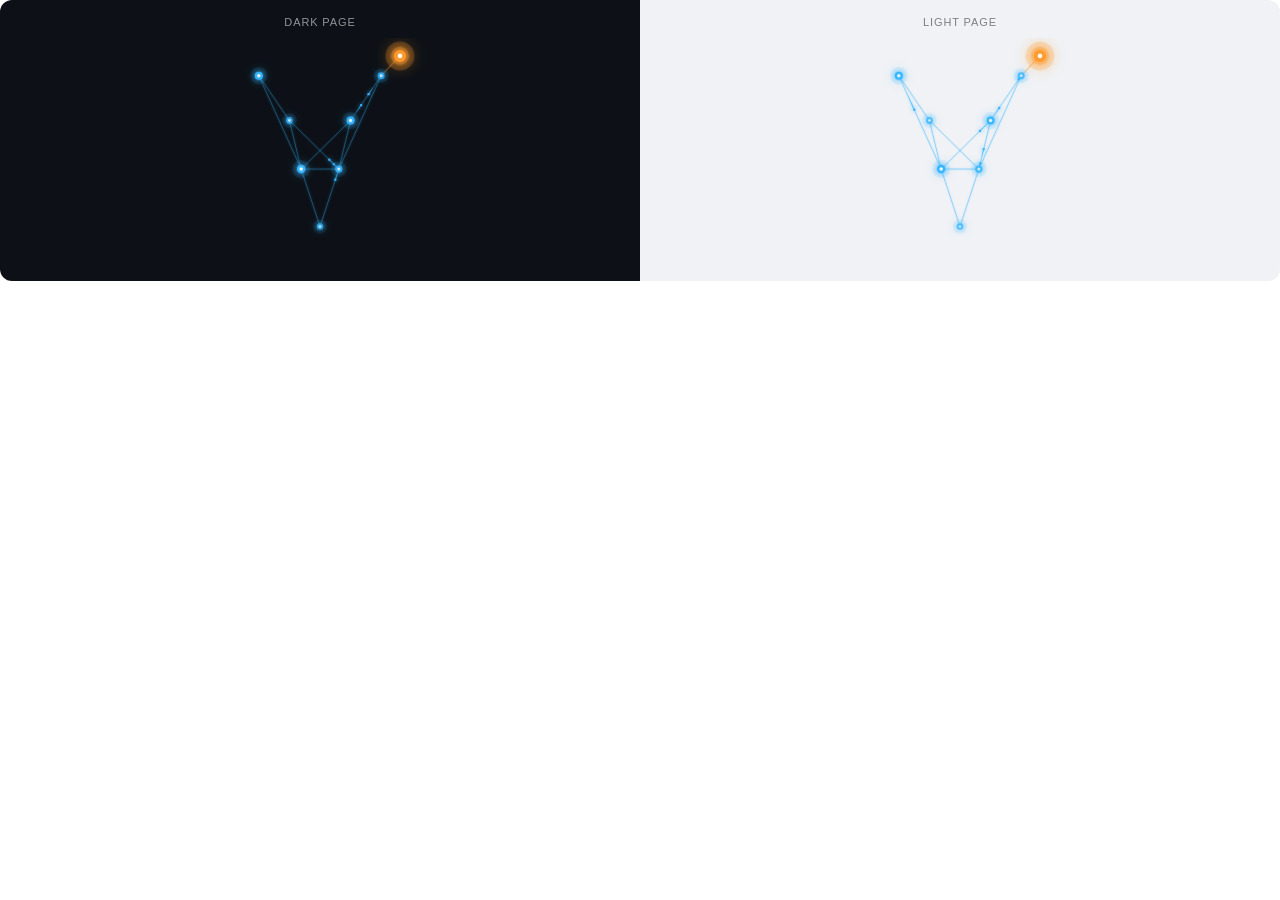
<file: viranode_v3_darkmode_preview.html>
<!DOCTYPE html>
<html><head><meta charset="utf-8"><style>
*{margin:0;padding:0;box-sizing:border-box;}
body{background:transparent;font-family:sans-serif;}
.panels{display:flex;gap:0;width:100%;}
.panel{flex:1;display:flex;flex-direction:column;align-items:center;justify-content:flex-start;padding:16px 12px 12px;}
.panel.dark{background:#0d1117;border-radius:12px 0 0 12px;}
.panel.light{background:#f0f2f5;border-radius:0 12px 12px 0;}
.label{font-size:11px;font-weight:500;letter-spacing:0.08em;margin-bottom:10px;opacity:0.55;}
.panel.dark .label{color:#fff;}
.panel.light .label{color:#222;}
canvas{display:block;}
</style></head>
<body>
<div class="panels">
  <div class="panel dark">
    <div class="label">DARK PAGE</div>
    <canvas id="cd"></canvas>
  </div>
  <div class="panel light">
    <div class="label">LIGHT PAGE</div>
    <canvas id="cl"></canvas>
  </div>
</div>
<script>
const BASE_W = 680, BASE_H = 490;

const NODES_DEF = {
  TL:  { x: 210, y: 80  },
  TR:  { x: 470, y: 80  },
  ORG: { x: 510, y: 38  },
  ML:  { x: 275, y: 175 },
  MR:  { x: 405, y: 175 },
  CL:  { x: 300, y: 278 },
  CR:  { x: 380, y: 278 },
  BOT: { x: 340, y: 400 },
};

// Removed ML↔MR (top edge of inner square)
const BLUE_EDGES = [
  ['TL','ML'], ['TL','CL'],
  ['TR','MR'], ['TR','CR'],
  // inner shape — no top edge
  ['ML','CL'], ['MR','CR'],
  ['CL','CR'],
  ['ML','CR'], ['MR','CL'],
  ['CL','BOT'], ['CR','BOT'],
];
const ORANGE_EDGES = [['ORG','TR']];
const ALL_SPARK_EDGES = [...BLUE_EDGES, ...BLUE_EDGES, ...ORANGE_EDGES];

function makeLogoRenderer(canvas, bgHint) {
  const ctx = canvas.getContext('2d');
  let sparks = [], lastSpawn = 0, startTime = null;
  // bgHint: 'dark' | 'light'

  function fit() {
    const containerW = Math.floor(canvas.parentElement.clientWidth - 24);
    const w = Math.min(containerW, 320);
    canvas.width  = w;
    canvas.height = Math.round(w * (BASE_H / BASE_W));
  }
  fit();

  const sx = () => canvas.width  / BASE_W;
  const sy = () => canvas.height / BASE_H;

  function getNode(k) {
    const n = NODES_DEF[k];
    return { x: n.x * sx(), y: n.y * sy() };
  }
  function lerp(a, b, t) {
    return { x: a.x+(b.x-a.x)*t, y: a.y+(b.y-a.y)*t };
  }
  function spawn() {
    const edgeDef = ALL_SPARK_EDGES[Math.floor(Math.random()*ALL_SPARK_EDGES.length)];
    const rev = Math.random()>0.5;
    const edge = rev ? [edgeDef[1],edgeDef[0]] : [...edgeDef];
    const isOr = edge.includes('ORG');
    sparks.push({ edge, t:0, speed:0.3+Math.random()*0.35, color: isOr?'#FF9B2E':'#38B6FF', width: isOr?2.5:2 });
  }

  function draw(elapsed) {
    const w = canvas.width, h = canvas.height;
    ctx.clearRect(0,0,w,h);
    const fade = Math.min(1, elapsed/900);

    // edge line alpha — slightly stronger on light bg so it reads well
    const edgeAlpha = bgHint === 'light' ? 0.65 : 0.55;

    // Edges
    [...BLUE_EDGES,...ORANGE_EDGES].forEach(([ak,bk]) => {
      const a=getNode(ak), b=getNode(bk);
      const isOr = ak==='ORG'||bk==='ORG';
      ctx.save();
      ctx.globalAlpha = edgeAlpha * fade;
      ctx.strokeStyle = isOr?'#FF9B2E':'#38B6FF';
      ctx.lineWidth   = (isOr?1.5:1.2)*sx();
      ctx.shadowColor = isOr?'#FF9B2E':'#38B6FF';
      ctx.shadowBlur  = (bgHint==='light'?3:5)*sx();
      ctx.beginPath(); ctx.moveTo(a.x,a.y); ctx.lineTo(b.x,b.y); ctx.stroke();
      ctx.restore();
    });

    // Sparks
    sparks.forEach(sp => {
      const a=getNode(sp.edge[0]), b=getNode(sp.edge[1]);
      const pos  = lerp(a,b,Math.min(sp.t,1));
      const tail = lerp(a,b,Math.max(0,sp.t-0.18));
      ctx.save();
      const g=ctx.createLinearGradient(tail.x,tail.y,pos.x,pos.y);
      g.addColorStop(0,sp.color+'00');
      g.addColorStop(1,sp.color+'DD');
      ctx.strokeStyle=g; ctx.lineWidth=sp.width*sx();
      ctx.shadowColor=sp.color; ctx.shadowBlur=8*sx(); ctx.lineCap='round';
      ctx.beginPath(); ctx.moveTo(tail.x,tail.y); ctx.lineTo(pos.x,pos.y); ctx.stroke();
      ctx.fillStyle=sp.color; ctx.shadowBlur=12*sx();
      ctx.beginPath(); ctx.arc(pos.x,pos.y,2.5*sx(),0,Math.PI*2); ctx.fill();
      ctx.restore();
    });

    // Blue nodes
    ['TL','TR','ML','MR','CL','CR','BOT'].forEach((key,i) => {
      const n=getNode(key);
      const pulse=0.5+0.5*Math.sin((elapsed/2800+i*0.23)*Math.PI*2);
      const r=(7+pulse*2)*sx();
      const alpha=(0.7+pulse*0.3)*fade;
      ctx.save();
      ctx.globalAlpha=0.12*alpha; ctx.fillStyle='#38B6FF'; ctx.shadowColor='#38B6FF'; ctx.shadowBlur=18*sx();
      ctx.beginPath(); ctx.arc(n.x,n.y,r*2.2,0,Math.PI*2); ctx.fill();
      ctx.globalAlpha=alpha; ctx.shadowBlur=10*sx();
      ctx.beginPath(); ctx.arc(n.x,n.y,r,0,Math.PI*2); ctx.fill();
      ctx.globalAlpha=0.9*alpha; ctx.fillStyle='white'; ctx.shadowBlur=4*sx();
      ctx.beginPath(); ctx.arc(n.x,n.y,r*0.42,0,Math.PI*2); ctx.fill();
      ctx.restore();
    });

    // Orange star
    const n=getNode('ORG');
    const pulse=0.5+0.5*Math.sin((elapsed/2200)*Math.PI*2);
    const r=(11+pulse*3.5)*sx();
    ctx.save();
    ctx.globalAlpha=(0.12+pulse*0.2)*fade; ctx.fillStyle='#FF9B2E'; ctx.shadowColor='#FF9B2E'; ctx.shadowBlur=28*sx();
    ctx.beginPath(); ctx.arc(n.x,n.y,r*2.4,0,Math.PI*2); ctx.fill();
    ctx.globalAlpha=(0.22+pulse*0.15)*fade; ctx.shadowBlur=18*sx();
    ctx.beginPath(); ctx.arc(n.x,n.y,r*1.5,0,Math.PI*2); ctx.fill();
    ctx.globalAlpha=(0.85+pulse*0.15)*fade; ctx.fillStyle='#FF9B2E'; ctx.shadowBlur=14*sx();
    ctx.beginPath(); ctx.arc(n.x,n.y,r,0,Math.PI*2); ctx.fill();
    ctx.globalAlpha=0.95*fade; ctx.fillStyle='white'; ctx.shadowBlur=5*sx();
    ctx.beginPath(); ctx.arc(n.x,n.y,r*0.38,0,Math.PI*2); ctx.fill();
    ctx.restore();
  }

  function tick(ts) {
    if(!startTime) startTime=ts;
    const elapsed=ts-startTime;
    if(elapsed-lastSpawn > 260+Math.random()*180) {
      spawn();
      if(Math.random()>0.5) spawn();
      lastSpawn=elapsed;
    }
    sparks.forEach(sp=>{ sp.t+=sp.speed*0.016; });
    sparks=sparks.filter(sp=>sp.t<1.08);
    draw(elapsed);
    requestAnimationFrame(tick);
  }
  requestAnimationFrame(tick);
  window.addEventListener('resize', fit);
}

makeLogoRenderer(document.getElementById('cd'), 'dark');
makeLogoRenderer(document.getElementById('cl'), 'light');
</script>
</body></html>
</file>
<file: css/design-tokens.css>
/* ==========================================================================
   ZIJ ENGINEERING GROUP (گروه مهندسی زیج) - DESIGN TOKENS & SYSTEM
   ========================================================================== */

@import url('https://fonts.googleapis.com/css2?family=Vazirmatn:wght@100..900&family=Outfit:wght@300;400;500;600;700;800&family=JetBrains+Mono:wght@400;500&display=swap');

:root {
  /* Color Palette (Coolors: d8dbe2 - a9bcd0 - 58a4b0 - 373f51 - 1b1b1e) */
  --color-bg-primary: #1b1b1e;
  --color-bg-deep: #131315;
  --color-bg-surface: #222227;
  --color-slate-dark: #373f51;
  --color-slate-light: #485269;
  --color-accent-teal: #58a4b0;
  --color-accent-blue: #a9bcd0;
  --color-accent-emerald: #4eba87;
  --color-text-platinum: #d8dbe2;
  --color-text-dim: rgba(216, 219, 226, 0.6);
  --color-text-muted: rgba(216, 219, 226, 0.35);

  /* Glass Card Surface */
  --color-card-bg: rgba(34, 34, 39, 0.75);
  --color-card-border: rgba(88, 164, 176, 0.22);
  --color-card-border-active: rgba(88, 164, 176, 0.65);

  /* Electric Glow Gradients & Shadows */
  --glow-cyan-subtle: 0 0 15px rgba(88, 164, 176, 0.25);
  --glow-cyan-medium: 0 0 25px rgba(88, 164, 176, 0.55), 0 0 50px rgba(88, 164, 176, 0.25);
  --glow-cyan-intense: 0 0 35px rgba(88, 164, 176, 0.85), 0 0 70px rgba(88, 164, 176, 0.45), 0 0 100px rgba(88, 164, 176, 0.2);
  --glow-blue-subtle: 0 0 20px rgba(169, 188, 208, 0.3);
  --glow-emerald-subtle: 0 0 15px rgba(78, 186, 135, 0.3);

  /* Typography */
  --font-persian: 'Vazirmatn', -apple-system, BlinkMacSystemFont, 'Segoe UI', Roboto, sans-serif;
  --font-english: 'Outfit', sans-serif;
  --font-mono: 'JetBrains Mono', monospace;

  /* Transitions */
  --transition-fast: 0.2s cubic-bezier(0.16, 1, 0.3, 1);
  --transition-smooth: 0.4s cubic-bezier(0.16, 1, 0.3, 1);
  --transition-flow: 0.8s cubic-bezier(0.16, 1, 0.3, 1);
  --transition-surge: 1.2s cubic-bezier(0.25, 1, 0.5, 1);

  /* Z-indices */
  --z-canvas: 1;
  --z-content: 10;
  --z-ui: 100;
  --z-modal: 1000;
}

/* CSS Reset & Base */
*, *::before, *::after {
  box-sizing: border-box;
  margin: 0;
  padding: 0;
  -webkit-tap-highlight-color: transparent;
}

html {
  scroll-behavior: smooth;
}

html, body {
  width: 100%;
  background-color: var(--color-bg-primary);
  color: var(--color-text-platinum);
  font-family: var(--font-persian);
  direction: rtl;
  overflow-x: hidden;
  position: relative;
  -webkit-font-smoothing: antialiased;
  -moz-osx-font-smoothing: grayscale;
}

/* Offline state locks page scroll to hero */
body.offline-locked {
  height: 100vh !important;
  overflow: hidden !important;
}

/* Desktop (>= 992px): 100vh Discrete Scroll-Snap */
@media (min-width: 992px) {
  html.online-unlocked, body.online-unlocked {
    height: 100vh;
    overflow-y: scroll;
    overflow-x: hidden;
    scroll-snap-type: y mandatory;
  }
}

/* Mobile & Tablet (< 992px): NO scroll-snap, 100% natural smooth scroll */
@media (max-width: 991px) {
  html.online-unlocked, body.online-unlocked {
    height: auto !important;
    min-height: 100vh;
    overflow-y: auto !important;
    overflow-x: hidden !important;
    scroll-snap-type: none !important;
  }
}

/* Selection */
::selection {
  background: var(--color-accent-teal);
  color: var(--color-bg-primary);
}
</file>
<file: css/hero.css>
/* ==========================================================================
   ZIJ HERO SECTION - STYLES & INTERACTION SYSTEM
   ========================================================================== */

.hero-section {
  position: relative;
  width: 100%;
  height: 100vh;
  min-height: 100vh;
  display: flex;
  flex-direction: column;
  align-items: center;
  justify-content: center;
  background: radial-gradient(circle at 50% 45%, rgba(55, 63, 81, 0.18) 0%, rgba(27, 27, 30, 0.92) 65%, var(--color-bg-primary) 100%);
  overflow: hidden;
  z-index: var(--z-content);
}

@media (min-width: 992px) {
  .hero-section {
    scroll-snap-align: start;
    scroll-snap-stop: always;
  }
}

/* Background Canvas for Inward Circuits */
#circuit-canvas {
  position: absolute;
  inset: 0;
  width: 100%;
  height: 100%;
  z-index: var(--z-canvas);
  pointer-events: none;
}

/* Vignette & Ambient Radial Glow overlay */
.ambient-glow {
  position: absolute;
  width: 600px;
  height: 600px;
  border-radius: 50%;
  background: radial-gradient(circle, rgba(88, 164, 176, 0.08) 0%, rgba(88, 164, 176, 0.02) 45%, transparent 70%);
  top: 50%;
  left: 50%;
  transform: translate(-50%, -50%);
  pointer-events: none;
  z-index: 2;
  transition: opacity 1.5s ease, transform 1.5s ease, background 1.5s ease;
  opacity: 0.6;
}

.hero-section.powered-on .ambient-glow {
  opacity: 1;
  transform: translate(-50%, -50%) scale(1.3);
  background: radial-gradient(circle, rgba(88, 164, 176, 0.16) 0%, rgba(169, 188, 208, 0.05) 50%, transparent 75%);
}

/* Top UI Bar (Sound toggle, Status) */
.hero-header {
  position: absolute;
  top: 2rem;
  left: 2.5rem;
  right: 2.5rem;
  display: flex;
  justify-content: space-between;
  align-items: center;
  z-index: var(--z-ui);
  pointer-events: auto;
}

.status-indicator {
  display: flex;
  align-items: center;
  gap: 0.6rem;
  font-family: var(--font-mono);
  font-size: 0.75rem;
  letter-spacing: 0.1em;
  color: var(--color-text-dim);
  text-transform: uppercase;
  direction: ltr;
  unicode-bidi: isolate;
}

.status-text {
  direction: ltr;
  unicode-bidi: isolate;
}

.status-dot {
  width: 8px;
  height: 8px;
  border-radius: 50%;
  background-color: var(--color-slate-light);
  box-shadow: 0 0 0 rgba(88, 164, 176, 0);
  transition: all 0.5s ease;
}

.hero-section.powered-on .status-dot {
  background-color: var(--color-accent-teal);
  box-shadow: 0 0 10px var(--color-accent-teal), 0 0 20px var(--color-accent-teal);
  animation: pulse-dot 2.5s infinite ease-in-out;
}

@keyframes pulse-dot {
  0%, 100% { opacity: 0.7; transform: scale(1); }
  50% { opacity: 1; transform: scale(1.2); }
}

/* Brand Header Title (Top Right in RTL) */
.brand-header-title {
  display: flex;
  align-items: center;
  gap: 0.5rem;
}

.brand-name-fa {
  font-family: var(--font-persian);
  font-size: 1.05rem;
  font-weight: 600;
  letter-spacing: -0.01em;
  color: var(--color-text-platinum);
  opacity: 0.9;
  text-shadow: 0 0 12px rgba(216, 219, 226, 0.15);
  transition: opacity var(--transition-smooth), color var(--transition-smooth);
}

.hero-section.powered-on .brand-name-fa {
  opacity: 1;
  color: var(--color-text-platinum);
  text-shadow: 0 0 16px rgba(88, 164, 176, 0.35);
}

/* Center Stage Container */
.center-stage {
  position: relative;
  display: flex;
  flex-direction: column;
  align-items: center;
  justify-content: center;
  z-index: var(--z-content);
  text-align: center;
  transition: transform 0.6s cubic-bezier(0.16, 1, 0.3, 1);
  padding: 1.5rem 2rem;
}

.center-stage::before {
  content: '';
  position: absolute;
  inset: -15px -25px;
  background: radial-gradient(ellipse at center, rgba(27, 27, 30, 0.96) 25%, rgba(27, 27, 30, 0.75) 60%, transparent 80%);
  border-radius: 36px;
  pointer-events: none;
  z-index: -1;
  opacity: 0.95;
  transition: opacity 1s ease;
}

/* Brand Logo Vector Wrapper */
.logo-container {
  position: relative;
  display: flex;
  align-items: center;
  justify-content: center;
  padding: 1.5rem;
}

.logo-container.standby {
  cursor: pointer;
}

.power-hitbox {
  cursor: pointer;
}

/* SVG Logo Element */
.zij-logo-svg {
  width: 280px;
  height: 220px;
  overflow: visible;
  filter: drop-shadow(0 0 10px rgba(0, 0, 0, 0.5));
  transition: filter var(--transition-smooth);
}

@media (min-width: 768px) {
  .zij-logo-svg {
    width: 380px;
    height: 300px;
  }
}

@media (min-width: 1200px) {
  .zij-logo-svg {
    width: 440px;
    height: 350px;
  }
}

/* Power Button & Morphing Parts */
.power-btn-group {
  cursor: pointer;
  transform-origin: 275px 125px;
  transition: transform 0.9s cubic-bezier(0.16, 1, 0.3, 1), filter var(--transition-smooth);
}

/* Initial Standalone Power Button Alignment */
.logo-container.standby .power-btn-group {
  /* Center the standalone power button (center at 275px -> viewBox center at 200px) */
  transform: translateX(-75px);
}

.logo-container.standby:hover .power-btn-group {
  transform: translateX(-75px) scale(1.06);
  filter: drop-shadow(0 0 18px rgba(88, 164, 176, 0.85)) drop-shadow(0 0 35px rgba(88, 164, 176, 0.45));
}

.power-btn-group:active {
  transform: translateX(-75px) scale(0.96) !important;
}

.hero-section.powered-on .power-btn-group:active {
  transform: translateX(0) scale(0.96) !important;
}

/* The 'ij' Power Symbol Path Styles */
.power-crescent, .power-stem, .power-dot {
  stroke: var(--color-accent-teal);
  fill: none;
  stroke-width: 16;
  stroke-linecap: round;
  stroke-linejoin: round;
  transition: stroke var(--transition-smooth), filter var(--transition-smooth);
}

.power-dot {
  fill: var(--color-accent-teal);
  stroke: none;
}

/* The 'Z' Glyph Component */
.letter-z-group {
  opacity: 0;
  transform: translateX(-40px);
  transition: opacity 0.8s cubic-bezier(0.16, 1, 0.3, 1), transform 0.8s cubic-bezier(0.16, 1, 0.3, 1);
  pointer-events: none;
}

.letter-z-path {
  stroke: var(--color-text-platinum);
  stroke-width: 16;
  fill: none;
  stroke-linecap: round;
  stroke-linejoin: round;
  stroke-dasharray: 650;
  stroke-dashoffset: 650;
  transition: stroke-dashoffset 1.0s cubic-bezier(0.25, 1, 0.5, 1) 0.1s, stroke var(--transition-smooth), filter var(--transition-smooth);
}

/* Activated States */
.hero-section.powered-on .letter-z-group {
  opacity: 1;
  transform: translateX(0);
  pointer-events: auto;
}

.hero-section.powered-on .letter-z-path {
  stroke-dashoffset: 0;
  filter: drop-shadow(0 0 8px rgba(216, 219, 226, 0.7));
}

.hero-section.powered-on .logo-container .power-btn-group {
  transform: translateX(0);
  filter: drop-shadow(0 0 16px rgba(88, 164, 176, 0.9)) drop-shadow(0 0 35px rgba(88, 164, 176, 0.4));
}

/* Standby Click Instruction */
.power-hint {
  position: absolute;
  top: calc(100% - 1.5rem);
  left: 50%;
  transform: translateX(-50%);
  width: max-content;
  font-size: 0.9rem;
  font-weight: 300;
  letter-spacing: 0.05em;
  color: var(--color-text-dim);
  opacity: 0.85;
  transition: opacity var(--transition-smooth), transform var(--transition-smooth);
  display: flex;
  align-items: center;
  gap: 0.5rem;
  animation: breathe-hint 3s infinite ease-in-out;
  pointer-events: none;
}

@keyframes breathe-hint {
  0%, 100% { opacity: 0.5; transform: translateX(-50%) translateY(0); }
  50% { opacity: 0.95; transform: translateX(-50%) translateY(-3px); }
}

.hero-section.charging .power-hint,
.hero-section.powered-on .power-hint {
  opacity: 0;
  transform: translateX(-50%) translateY(10px);
  pointer-events: none;
  visibility: hidden;
}

/* Post-Activation Brand Value Statement */
.brand-title-wrap {
  position: absolute;
  top: calc(100% - 1.25rem);
  left: 50%;
  transform: translateX(-50%) translateY(15px);
  width: max-content;
  max-width: 90vw;
  opacity: 0;
  transition: opacity 1.2s cubic-bezier(0.16, 1, 0.3, 1), transform 1.2s cubic-bezier(0.16, 1, 0.3, 1);
  pointer-events: none;
  display: flex;
  flex-direction: column;
  align-items: center;
  text-align: center;
  padding: 0 1rem;
}

.hero-section.powered-on .brand-title-wrap {
  opacity: 1;
  transform: translateX(-50%) translateY(0);
  pointer-events: auto;
}

.brand-statement {
  font-family: var(--font-persian);
  font-size: 1.05rem;
  font-weight: 400;
  line-height: 1.85;
  letter-spacing: 0.01em;
  color: var(--color-text-platinum);
  text-shadow: 0 0 16px rgba(216, 219, 226, 0.18);
  opacity: 0.92;
}

@media (min-width: 768px) {
  .brand-statement {
    font-size: 1.18rem;
  }
}

@media (min-width: 1200px) {
  .brand-statement {
    font-size: 1.25rem;
  }
}

/* Minimal Explore / Scroll Indicator */
.explore-prompt {
  position: absolute;
  bottom: 2.5rem;
  display: flex;
  flex-direction: column;
  align-items: center;
  gap: 0.4rem;
  opacity: 0;
  transform: translateY(15px);
  transition: opacity 1.5s cubic-bezier(0.16, 1, 0.3, 1) 0.5s, transform 1.5s cubic-bezier(0.16, 1, 0.3, 1) 0.5s;
  pointer-events: none;
  z-index: var(--z-ui);
}

.hero-section.powered-on .explore-prompt {
  opacity: 0.75;
  transform: translateY(0);
  pointer-events: auto;
}

.explore-prompt:hover {
  opacity: 1;
}

.explore-text {
  font-size: 0.78rem;
  font-weight: 300;
  letter-spacing: 0.08em;
  color: var(--color-accent-blue);
}

.chevron-icon {
  width: 18px;
  height: 18px;
  stroke: var(--color-accent-teal);
  stroke-width: 2;
  fill: none;
  animation: bounce-chevron 2s infinite ease-in-out;
}

@keyframes bounce-chevron {
  0%, 20%, 50%, 80%, 100% { transform: translateY(0); }
  40% { transform: translateY(5px); }
  60% { transform: translateY(3px); }
}

/* Reset / Power Cycle Button (Discreet) */
.power-cycle-btn {
  position: absolute;
  bottom: 2.5rem;
  right: 2.5rem;
  background: transparent;
  border: 1px solid rgba(88, 164, 176, 0.2);
  border-radius: 50%;
  width: 36px;
  height: 36px;
  display: flex;
  align-items: center;
  justify-content: center;
  color: var(--color-text-dim);
  cursor: pointer;
  opacity: 0;
  pointer-events: none;
  transition: all var(--transition-smooth);
  z-index: var(--z-ui);
}

.hero-section.powered-on .power-cycle-btn {
  opacity: 0.6;
  pointer-events: auto;
}

.power-cycle-btn:hover {
  opacity: 1;
  border-color: var(--color-accent-teal);
  color: var(--color-accent-teal);
  box-shadow: var(--glow-cyan-subtle);
  transform: rotate(180deg);
}

.power-cycle-btn svg {
  width: 16px;
  height: 16px;
  stroke: currentColor;
  stroke-width: 2;
  fill: none;
}
</file>
<file: css/process.css>
/* ==========================================================================
   ZIJ HOW WE WORK (به چه شکل باهم کار می‌کنیم؟) - SKETCH-ACCURATE INFINITY SECTION
   ========================================================================== */

.process-section {
  position: relative;
  width: 100%;
  height: 100vh;
  min-height: 100vh;
  padding: 2.5rem 1.5rem;
  background: linear-gradient(180deg, var(--color-bg-primary) 0%, rgba(32, 33, 38, 0.85) 45%, var(--color-bg-primary) 100%);
  display: flex;
  flex-direction: column;
  align-items: center;
  justify-content: center;
  z-index: var(--z-content);
  overflow: hidden;
}

@media (min-width: 992px) {
  .process-section {
    scroll-snap-align: start;
    scroll-snap-stop: always;
  }
}

@media (max-width: 991px) {
  .process-section {
    height: auto !important;
    min-height: 100vh !important;
    padding: 4.5rem 1.25rem 6rem !important;
    overflow: visible !important;
    scroll-snap-align: none !important;
    scroll-snap-stop: normal !important;
    justify-content: flex-start !important;
  }
}

/* Section Header */
.process-header {
  text-align: center;
  margin-bottom: 2rem;
  z-index: 10;
  max-width: 800px;
}

.process-badge {
  display: inline-flex;
  align-items: center;
  gap: 0.5rem;
  padding: 0.3rem 0.9rem;
  border-radius: 20px;
  background: rgba(88, 164, 176, 0.08);
  border: 1px solid rgba(88, 164, 176, 0.25);
  color: var(--color-accent-teal);
  font-size: 0.82rem;
  font-weight: 500;
  margin-bottom: 0.85rem;
}

.process-badge-dot {
  width: 6px;
  height: 6px;
  border-radius: 50%;
  background: var(--color-accent-teal);
  box-shadow: 0 0 8px var(--color-accent-teal);
}

.process-main-title {
  font-size: 2.1rem;
  font-weight: 800;
  letter-spacing: -0.02em;
  color: var(--color-text-platinum);
  margin-bottom: 0.65rem;
  line-height: 1.35;
  text-shadow: 0 0 25px rgba(216, 219, 226, 0.15);
}

@media (min-width: 768px) {
  .process-main-title {
    font-size: 2.6rem;
  }
}

.process-description {
  font-size: 0.98rem;
  font-weight: 400;
  line-height: 1.75;
  color: var(--color-text-dim);
}

/* ==========================================================================
   INFINITY DIAGRAM CONTAINER & SVG TRACK
   ========================================================================== */

.infinity-canvas-stage {
  position: relative;
  width: 100%;
  max-width: 1140px;
  min-height: 520px;
  z-index: 10;
  display: flex;
  align-items: center;
  justify-content: center;
}

/* Background SVG Circuit Tracks */
.infinity-circuit-svg {
  position: absolute;
  inset: 0;
  width: 100%;
  height: 100%;
  pointer-events: none;
  z-index: 1;
  overflow: visible;
  display: none;
}

@media (min-width: 992px) {
  .infinity-circuit-svg {
    display: block;
  }
}

/* Base Circuit Lines */
.track-base {
  stroke: rgba(55, 63, 81, 0.5);
  stroke-width: 2.5;
  fill: none;
  stroke-linecap: round;
  stroke-linejoin: round;
}

/* Single Unified Electric Pulse flowing: Stage 1 -> Stage 2 -> Stage 3 -> Stage 4 -> Stage 1 */
.single-unified-pulse {
  stroke: var(--color-accent-teal);
  stroke-width: 3.5;
  fill: none;
  stroke-linecap: round;
  stroke-linejoin: round;
  filter: drop-shadow(0 0 10px rgba(88, 164, 176, 0.95)) drop-shadow(0 0 20px rgba(88, 164, 176, 0.45));
  stroke-dasharray: 140 2200;
  animation: single-pulse-cycle 7s infinite linear;
}

@keyframes single-pulse-cycle {
  0% { stroke-dashoffset: 2340; }
  100% { stroke-dashoffset: 0; }
}

/* Circuit Node Via Pads */
.circuit-via {
  fill: rgba(34, 34, 39, 0.95);
  stroke: var(--color-accent-teal);
  stroke-width: 2;
}

/* ==========================================================================
   4 STAGE INTERACTIVE NODES (GRID LAYOUT)
   ========================================================================== */

.stages-grid {
  position: relative;
  width: 100%;
  height: 100%;
  display: grid;
  grid-template-columns: 1fr;
  gap: 1.85rem;
  z-index: 5;
}

@media (min-width: 992px) {
  .stages-grid {
    grid-template-columns: 1fr 1fr;
    grid-template-rows: auto auto;
    gap: 2.5rem 8rem;
    padding: 0.5rem 0;
  }
}

/* RTL Grid Placements:
   Column 1 (Right): Stage 1 (Top-Right), Stage 4 (Bottom-Right)
   Column 2 (Left): Stage 3 (Top-Left), Stage 2 (Bottom-Left)
*/
@media (min-width: 992px) {
  .node-pos-1 {
    grid-column: 1;
    grid-row: 1;
  }
  .node-pos-4 {
    grid-column: 1;
    grid-row: 2;
  }
  .node-pos-3 {
    grid-column: 2;
    grid-row: 1;
  }
  .node-pos-2 {
    grid-column: 2;
    grid-row: 2;
  }
}

/* Stage Node Element */
.stage-node-item {
  position: relative;
  display: flex;
  flex-direction: column;
  align-items: center;
  text-align: center;
  cursor: pointer;
}

/* Visual Frame Box */
.node-visual-box {
  width: 100%;
  max-width: 300px;
  height: 165px;
  background: rgba(34, 34, 39, 0.75);
  border: 1.5px solid rgba(88, 164, 176, 0.25);
  border-radius: 18px;
  padding: 0.75rem 1rem;
  display: flex;
  align-items: center;
  justify-content: center;
  backdrop-filter: blur(14px);
  -webkit-backdrop-filter: blur(14px);
  box-shadow: 0 10px 25px rgba(0, 0, 0, 0.4);
  transition: transform var(--transition-smooth), border-color var(--transition-smooth), box-shadow var(--transition-smooth);
  position: relative;
  overflow: hidden;
}

.stage-node-item:hover .node-visual-box {
  transform: translateY(-4px) scale(1.02);
  border-color: var(--color-accent-teal);
  box-shadow: 0 15px 35px rgba(0, 0, 0, 0.5), var(--glow-cyan-medium);
}

/* Stage Clean Title */
.node-title-wrap {
  margin-top: 0.75rem;
  display: flex;
  flex-direction: column;
  align-items: center;
  gap: 0.25rem;
}

.node-number-pill {
  font-family: var(--font-mono);
  font-size: 0.75rem;
  font-weight: 700;
  color: var(--color-accent-teal);
  padding: 0.12rem 0.5rem;
  border-radius: 6px;
  background: rgba(88, 164, 176, 0.1);
  border: 1px solid rgba(88, 164, 176, 0.25);
}

.node-title {
  font-size: 1.15rem;
  font-weight: 700;
  color: var(--color-text-platinum);
  transition: color var(--transition-smooth);
}

.stage-node-item:hover .node-title {
  color: var(--color-accent-teal);
  text-shadow: 0 0 12px rgba(88, 164, 176, 0.4);
}

/* ==========================================================================
   DYNAMIC MOUSE-FOLLOWING DETAILS TOOLTIP
   ========================================================================== */

.cursor-details-tooltip {
  position: fixed;
  top: 0;
  left: 0;
  transform: translate(-50%, -100%);
  margin-top: -14px;
  width: 320px;
  max-width: 88vw;
  background: rgba(23, 23, 27, 0.97);
  border: 1.5px solid var(--color-accent-teal);
  border-radius: 14px;
  padding: 1.15rem 1.3rem;
  box-shadow: 0 20px 45px rgba(0, 0, 0, 0.75), var(--glow-cyan-subtle);
  opacity: 0;
  pointer-events: none;
  transition: opacity 0.2s ease, transform 0.08s ease-out;
  z-index: 1000;
  text-align: right;
  backdrop-filter: blur(16px);
  -webkit-backdrop-filter: blur(16px);
}

.cursor-details-tooltip.active {
  opacity: 1;
}

.popover-heading {
  font-size: 1.02rem;
  font-weight: 700;
  color: var(--color-accent-teal);
  margin-bottom: 0.45rem;
}

.popover-body {
  font-size: 0.88rem;
  font-weight: 400;
  line-height: 1.75;
  color: var(--color-text-platinum);
  margin-bottom: 0.7rem;
}

.popover-tags {
  display: flex;
  flex-wrap: wrap;
  gap: 0.4rem;
}

.popover-tag {
  font-size: 0.72rem;
  font-weight: 500;
  color: var(--color-accent-blue);
  background: rgba(169, 188, 208, 0.1);
  border: 1px solid rgba(169, 188, 208, 0.2);
  padding: 0.15rem 0.5rem;
  border-radius: 4px;
}

/* ==========================================================================
   STAGE 1: TWO PERSONS TALKING TURN-BY-TURN & LOGGED NOTES
   ========================================================================== */

.sketch-discovery-dialogue {
  position: relative;
  width: 100%;
  height: 100%;
  display: flex;
  flex-direction: column;
  justify-content: space-between;
  align-items: center;
  padding: 0.1rem 0.4rem;
}

/* Top Row: Two Conversing Avatars */
.dialogue-speakers-row {
  width: 100%;
  display: flex;
  align-items: center;
  justify-content: space-between;
  padding: 0 0.4rem;
}

.speaker-avatar {
  position: relative;
  width: 42px;
  height: 42px;
  border-radius: 50%;
  background: rgba(45, 52, 68, 0.7);
  border: 1.8px solid rgba(88, 164, 176, 0.4);
  display: flex;
  align-items: center;
  justify-content: center;
  color: var(--color-text-platinum);
  transition: all 0.4s ease;
}

.speaker-avatar svg {
  width: 20px;
  height: 20px;
  fill: currentColor;
}

/* Alternating Speaking Aura */
.speaker-left {
  animation: aura-speaker-left 5s infinite ease-in-out;
}

.speaker-right {
  animation: aura-speaker-right 5s infinite ease-in-out;
}

@keyframes aura-speaker-left {
  0%, 45% {
    border-color: var(--color-accent-teal);
    box-shadow: 0 0 14px rgba(88, 164, 176, 0.8);
    transform: scale(1.08);
    color: #ffffff;
  }
  50%, 100% {
    border-color: rgba(88, 164, 176, 0.3);
    box-shadow: none;
    transform: scale(1);
    color: var(--color-text-dim);
  }
}

@keyframes aura-speaker-right {
  0%, 45% {
    border-color: rgba(169, 188, 208, 0.3);
    box-shadow: none;
    transform: scale(1);
    color: var(--color-text-dim);
  }
  50%, 95% {
    border-color: var(--color-accent-blue);
    box-shadow: 0 0 14px rgba(169, 188, 208, 0.8);
    transform: scale(1.08);
    color: #ffffff;
  }
  100% {
    border-color: rgba(169, 188, 208, 0.3);
    box-shadow: none;
    transform: scale(1);
    color: var(--color-text-dim);
  }
}

/* Conversational Speech Wave Stream */
.dialogue-wave-container {
  display: flex;
  align-items: center;
  gap: 3px;
  height: 22px;
}

.speech-frequency-bar {
  width: 3px;
  height: 10px;
  background: var(--color-accent-teal);
  border-radius: 2px;
  animation: freq-dialogue-cycle 5s infinite ease-in-out;
}

.speech-frequency-bar:nth-child(1) { animation-delay: 0.1s; }
.speech-frequency-bar:nth-child(2) { animation-delay: 0.25s; }
.speech-frequency-bar:nth-child(3) { animation-delay: 0.4s; }
.speech-frequency-bar:nth-child(4) { animation-delay: 0.55s; }

@keyframes freq-dialogue-cycle {
  0%, 45% {
    height: 18px;
    background: var(--color-accent-teal);
    box-shadow: 0 0 8px var(--color-accent-teal);
  }
  50%, 95% {
    height: 16px;
    background: var(--color-accent-blue);
    box-shadow: 0 0 8px var(--color-accent-blue);
  }
  100% {
    height: 6px;
    background: rgba(88, 164, 176, 0.3);
    box-shadow: none;
  }
}

/* Bottom: Layered Meeting Notes Document Sheets */
.logged-paper-wrapper {
  position: relative;
  width: 86px;
  height: 58px;
  display: flex;
  align-items: center;
  justify-content: center;
}

.brief-sheet-under {
  position: absolute;
  width: 70px;
  height: 48px;
  background: rgba(35, 40, 52, 0.7);
  border: 1px solid rgba(88, 164, 176, 0.25);
  border-radius: 6px;
  transform: rotate(-6deg) translateX(-4px);
}

.brief-sheet-top {
  position: absolute;
  width: 74px;
  height: 52px;
  background: rgba(28, 32, 42, 0.95);
  border: 1.5px solid var(--color-accent-teal);
  border-radius: 6px;
  padding: 5px 7px;
  display: flex;
  flex-direction: column;
  gap: 4px;
  box-shadow: 0 6px 16px rgba(0, 0, 0, 0.5);
}

.logged-line {
  height: 3px;
  border-radius: 2px;
  background: rgba(216, 219, 226, 0.3);
  transition: all 0.4s ease;
}

.logged-line.line-client {
  animation: line-log-client 5s infinite ease-in-out;
}

.logged-line.line-engineer {
  animation: line-log-engineer 5s infinite ease-in-out;
}

@keyframes line-log-client {
  0%, 45% {
    background: var(--color-accent-teal);
    box-shadow: 0 0 6px var(--color-accent-teal);
    width: 85%;
  }
  50%, 100% {
    background: rgba(88, 164, 176, 0.5);
    box-shadow: none;
    width: 75%;
  }
}

@keyframes line-log-engineer {
  0%, 45% {
    background: rgba(169, 188, 208, 0.25);
    box-shadow: none;
    width: 50%;
  }
  50%, 95% {
    background: var(--color-accent-blue);
    box-shadow: 0 0 6px var(--color-accent-blue);
    width: 90%;
  }
  100% {
    background: rgba(169, 188, 208, 0.4);
    box-shadow: none;
    width: 80%;
  }
}

/* ==========================================================================
   STAGE 2: UI/UX ARTBOARD AUTO-ASSEMBLY
   ========================================================================== */

.sketch-ui-artboard {
  position: relative;
  width: 90%;
  height: 88%;
  background: #15161a;
  border: 1.5px solid rgba(88, 164, 176, 0.4);
  border-radius: 10px;
  padding: 8px;
  display: flex;
  flex-direction: column;
  gap: 5px;
}

.artboard-topbar {
  display: flex;
  justify-content: space-between;
  align-items: center;
  padding-bottom: 3px;
  border-bottom: 1px solid rgba(55, 63, 81, 0.6);
}

.artboard-dots {
  display: flex;
  gap: 3px;
}

.art-dot {
  width: 5px;
  height: 5px;
  border-radius: 50%;
  background: rgba(216, 219, 226, 0.4);
}

.art-close {
  font-family: var(--font-mono);
  font-size: 0.65rem;
  color: var(--color-accent-teal);
}

.artboard-body {
  display: flex;
  flex-direction: column;
  gap: 5px;
  flex-grow: 1;
}

.art-banner {
  height: 22px;
  border-radius: 4px;
  background: rgba(55, 63, 81, 0.5);
  border: 1px solid rgba(88, 164, 176, 0.3);
  animation: ui-dock 4s infinite ease-in-out;
}

.art-card-row {
  display: flex;
  gap: 5px;
}

.art-card-col {
  flex: 1;
  height: 30px;
  border-radius: 4px;
  background: rgba(45, 52, 68, 0.4);
  border: 1px solid rgba(169, 188, 208, 0.25);
  animation: ui-dock 4s infinite ease-in-out 0.5s;
}

.art-button {
  width: 44px;
  height: 11px;
  border-radius: 3px;
  background: var(--color-accent-teal);
  box-shadow: 0 0 8px rgba(88, 164, 176, 0.5);
  animation: ui-dock 4s infinite ease-in-out 1s;
}

@keyframes ui-dock {
  0%, 15% { opacity: 0.2; transform: translateY(4px); }
  35%, 85% { opacity: 1; transform: translateY(0); }
  95%, 100% { opacity: 0.3; }
}

/* ==========================================================================
   STAGE 3: OVERLAPPING IDE TERMINAL SHEETS & 3-PHASE TYPING
   ========================================================================== */

.sketch-code-sheets {
  position: relative;
  width: 90%;
  height: 88%;
}

.ide-sheet-back {
  position: absolute;
  inset: 0 0 8px 12px;
  background: #121317;
  border: 1px solid rgba(55, 63, 81, 0.6);
  border-radius: 8px;
  opacity: 0.5;
}

.ide-sheet-front {
  position: absolute;
  inset: 6px 10px 0 0;
  background: #17181e;
  border: 1.5px solid var(--color-accent-teal);
  border-radius: 8px;
  padding: 6px 9px;
  display: flex;
  flex-direction: column;
  gap: 3px;
  font-family: var(--font-mono);
  font-size: 0.72rem;
  direction: ltr;
  box-shadow: 0 6px 18px rgba(0, 0, 0, 0.6), 0 0 15px rgba(88, 164, 176, 0.15);
}

.ide-traffic-dots {
  display: flex;
  gap: 4px;
  margin-bottom: 3px;
}

.ide-dot {
  width: 5px;
  height: 5px;
  border-radius: 50%;
}

.ide-dot:nth-child(1) { background: #ff5f56; }
.ide-dot:nth-child(2) { background: #ffbd2e; }
.ide-dot:nth-child(3) { background: #27c93f; }

.ide-code-line {
  display: flex;
  align-items: center;
  gap: 3px;
  min-height: 16px;
  color: var(--color-text-platinum);
  white-space: nowrap;
}

.ide-cursor {
  display: inline-block;
  width: 5px;
  height: 11px;
  background: var(--color-accent-teal);
  animation: blink-caret 0.9s infinite step-start;
}

@keyframes blink-caret {
  50% { opacity: 0; }
}

/* ==========================================================================
   STAGE 4: GROWTH PIE CHART WITH CENTERED '$'
   ========================================================================== */

.sketch-growth-chart {
  position: relative;
  width: 100%;
  height: 100%;
  display: flex;
  align-items: center;
  justify-content: center;
}

.sketch-pie-wrapper {
  position: relative;
  width: 86px;
  height: 86px;
  display: flex;
  align-items: center;
  justify-content: center;
}

.sketch-pie-svg {
  width: 100%;
  height: 100%;
  transform: rotate(-90deg);
}

.sketch-slice-1 {
  stroke: var(--color-accent-teal);
  stroke-width: 14;
  fill: none;
  stroke-dasharray: 55 100;
  animation: oscillate-pie-1 4s infinite ease-in-out;
}

.sketch-slice-2 {
  stroke: var(--color-accent-emerald);
  stroke-width: 14;
  fill: none;
  stroke-dasharray: 30 100;
  stroke-dashoffset: -55;
  animation: oscillate-pie-2 4s infinite ease-in-out;
}

.sketch-slice-3 {
  stroke: var(--color-accent-blue);
  stroke-width: 14;
  fill: none;
  stroke-dasharray: 15 100;
  stroke-dashoffset: -85;
}

@keyframes oscillate-pie-1 {
  0%, 100% { stroke-dasharray: 55 100; }
  50% { stroke-dasharray: 45 100; }
}

@keyframes oscillate-pie-2 {
  0%, 100% { stroke-dasharray: 30 100; }
  50% { stroke-dasharray: 40 100; }
}

/* Centered Dollar Emblem */
.sketch-dollar-center {
  position: absolute;
  width: 34px;
  height: 34px;
  border-radius: 50%;
  background: rgba(27, 27, 30, 0.95);
  border: 1.5px solid var(--color-accent-emerald);
  display: flex;
  align-items: center;
  justify-content: center;
  font-family: var(--font-english);
  font-size: 1.2rem;
  font-weight: 700;
  color: var(--color-accent-emerald);
  box-shadow: 0 0 12px rgba(78, 186, 135, 0.4);
  animation: pulse-dollar 3s infinite ease-in-out;
}

@keyframes pulse-dollar {
  0%, 100% { transform: scale(1); box-shadow: 0 0 10px rgba(78, 186, 135, 0.3); }
  50% { transform: scale(1.1); box-shadow: 0 0 20px rgba(78, 186, 135, 0.6); }
}

/* ==========================================================================
   MOBILE RESPONSIVENESS (< 992px)
   ========================================================================== */
@media (max-width: 991px) {
  .infinity-canvas-stage {
    width: 100%;
    max-width: 480px;
    height: auto;
    min-height: auto;
    position: relative;
  }

  .infinity-circuit-svg {
    display: none;
  }

  .stages-grid {
    display: flex;
    flex-direction: column;
    align-items: center;
    gap: 2.2rem;
    width: 100%;
    position: relative;
    inset: auto;
  }

  .stage-node-item {
    position: relative;
    width: 100%;
    max-width: 380px;
    display: flex;
    flex-direction: column;
    align-items: center;
  }

  .node-visual-box {
    width: 100%;
    max-width: 360px;
    height: 180px;
  }

  /* Explicit mobile order: 1 -> 2 -> 3 -> 4 */
  .node-pos-1 {
    order: 1;
  }
  .node-pos-2 {
    order: 2;
  }
  .node-pos-3 {
    order: 3;
  }
  .node-pos-4 {
    order: 4;
  }
}
</file>
<file: css/projects.css>
/* ==========================================================================
   ZIJ PROJECTS & PROOF OF WORK (پروژه‌های زیج) - HORIZONTAL CAROUSEL SECTION
   ========================================================================== */

.projects-section {
  position: relative;
  width: 100%;
  height: 100vh;
  min-height: 100vh;
  padding: 2.5rem 1.5rem;
  background: linear-gradient(180deg, var(--color-bg-primary) 0%, rgba(30, 31, 37, 0.92) 50%, var(--color-bg-primary) 100%);
  display: flex;
  flex-direction: column;
  align-items: center;
  justify-content: center;
  z-index: var(--z-content);
  overflow: hidden;
  scroll-snap-align: start;
  scroll-snap-stop: always;
}

@media (max-width: 991px) {
  .projects-section {
    height: auto;
    min-height: 100vh;
    padding: 4rem 1rem 6rem;
    overflow: visible;
    scroll-snap-align: none;
    scroll-snap-stop: normal;
  }
}

/* Section Header */
.projects-header {
  text-align: center;
  margin-bottom: 2.5rem;
  z-index: 10;
  max-width: 800px;
}

.projects-badge {
  display: inline-flex;
  align-items: center;
  gap: 0.5rem;
  padding: 0.3rem 0.9rem;
  border-radius: 20px;
  background: rgba(88, 164, 176, 0.08);
  border: 1px solid rgba(88, 164, 176, 0.25);
  color: var(--color-accent-teal);
  font-size: 0.82rem;
  font-weight: 500;
  margin-bottom: 0.85rem;
}

.projects-badge-dot {
  width: 6px;
  height: 6px;
  border-radius: 50%;
  background: var(--color-accent-teal);
  box-shadow: 0 0 8px var(--color-accent-teal);
}

.projects-main-title {
  font-size: 2.1rem;
  font-weight: 800;
  letter-spacing: -0.02em;
  color: var(--color-text-platinum);
  margin-bottom: 0.65rem;
  line-height: 1.35;
  text-shadow: 0 0 25px rgba(216, 219, 226, 0.15);
}

@media (min-width: 768px) {
  .projects-main-title {
    font-size: 2.6rem;
  }
}

.projects-description {
  font-size: 0.98rem;
  font-weight: 400;
  line-height: 1.75;
  color: var(--color-text-dim);
}

/* ==========================================================================
   PROJECTS CAROUSEL STAGE & TRACK
   ========================================================================== */

.projects-carousel-wrapper {
  position: relative;
  width: 100%;
  max-width: 1200px;
  display: flex;
  align-items: center;
  justify-content: center;
  z-index: 10;
}

/* ==========================================================================
   HORIZONTAL CIRCUIT CONDUIT (DRAWN THROUGH CENTER OF CARDS, RIGHT TO LEFT)
   ========================================================================== */

.horizontal-circuit-container {
  position: absolute;
  top: 50%;
  left: 50%;
  transform: translate(-50%, -50%);
  width: 100vw;
  height: 40px;
  pointer-events: none;
  z-index: 2;
  overflow: visible;
}

.horizontal-circuit-svg {
  width: 100%;
  height: 100%;
}

.h-circuit-base {
  stroke: rgba(55, 63, 81, 0.45);
  stroke-width: 2.5;
  fill: none;
  stroke-linecap: round;
}

/* Right-to-Left Flowing Pulse */
.h-circuit-pulse {
  stroke: var(--color-accent-teal);
  stroke-width: 3.5;
  fill: none;
  stroke-linecap: round;
  filter: drop-shadow(0 0 10px rgba(88, 164, 176, 0.95)) drop-shadow(0 0 20px rgba(88, 164, 176, 0.4));
  stroke-dasharray: 140 1800;
  animation: pulse-right-to-left 6s infinite linear;
}

@keyframes pulse-right-to-left {
  0% { stroke-dashoffset: 0; }
  100% { stroke-dashoffset: 1940; }
}

.projects-track {
  display: flex;
  gap: 2.5rem;
  width: 100%;
  justify-content: center;
  align-items: center;
  padding: 1rem 0;
  transition: transform var(--transition-smooth);
  z-index: 10;
}

@media (max-width: 991px) {
  .projects-track {
    flex-direction: column;
    gap: 2rem;
  }
}

/* ==========================================================================
   PROJECT CARD (HORIZONTAL SPLIT: LOGO MOVES UP, DETAILS APPEAR BELOW)
   ========================================================================== */

.project-card {
  position: relative;
  width: 520px;
  max-width: 92vw;
  height: 330px;
  background: rgba(27, 27, 32, 0.92);
  border: 1.5px solid rgba(88, 164, 176, 0.25);
  border-radius: 22px;
  overflow: hidden;
  cursor: pointer;
  box-shadow: 0 15px 40px rgba(0, 0, 0, 0.55);
  transition: transform var(--transition-smooth), border-color var(--transition-smooth), box-shadow var(--transition-smooth);
}

.project-card:hover {
  transform: translateY(-6px);
  border-color: var(--color-accent-teal);
  box-shadow: 0 20px 50px rgba(0, 0, 0, 0.65), var(--glow-cyan-subtle);
}

/* Screenshot Background Layer */
.card-bg-screenshot {
  position: absolute;
  inset: 0;
  width: 100%;
  height: 100%;
  background-size: cover;
  background-position: center;
  opacity: 0.35;
  transition: transform var(--transition-flow), opacity var(--transition-smooth);
  filter: contrast(1.1) brightness(0.9);
}

.project-card:hover .card-bg-screenshot {
  transform: scale(1.04);
  opacity: 0.2;
}

/* Real UI Screenshot Visuals for Project 1 (Techano) */
.screenshot-techano {
  background-image: url('../assets/project1-overview.jpg');
  background-size: cover;
  background-position: center;
}

/* Real UI Screenshot Visuals for Project 2 (OkTafrih) */
.screenshot-oktafrih {
  background-image: url('../assets/project2-overview.png');
  background-size: cover;
  background-position: center top;
}

/* Center Contrast Overlay Shield */
.card-contrast-shield {
  position: absolute;
  inset: 0;
  background: radial-gradient(circle at 50% 50%, rgba(27, 27, 30, 0.3) 0%, rgba(27, 27, 30, 0.85) 100%);
  pointer-events: none;
}

/* ==========================================================================
   CENTERED BUSINESS LOGO -> GLIDES UP ON HOVER
   ========================================================================== */

.card-business-logo {
  position: absolute;
  top: 50%;
  left: 50%;
  transform: translate(-50%, -50%);
  width: 76px;
  height: 76px;
  border-radius: 50%;
  background: rgba(34, 34, 39, 0.95);
  border: 2px solid var(--color-accent-teal);
  display: flex;
  align-items: center;
  justify-content: center;
  box-shadow: 0 0 25px rgba(88, 164, 176, 0.45);
  z-index: 20;
  overflow: hidden;
  transition: all 0.5s cubic-bezier(0.16, 1, 0.3, 1);
  direction: ltr;
}

.card-business-logo .logo-img {
  width: 100%;
  height: 100%;
  border-radius: 50%;
  object-fit: cover;
  transition: transform 0.5s cubic-bezier(0.16, 1, 0.3, 1);
}

.card-business-logo .logo-oktafrih {
  background: #005a36;
  padding: 10px;
  object-fit: contain;
}

/* Hover: Logo Glides Upward to Top Section */
.project-card:hover .card-business-logo {
  top: 23%;
  left: 50%;
  transform: translate(-50%, -50%) scale(0.85);
  box-shadow: 0 0 16px rgba(88, 164, 176, 0.35);
  border-color: var(--color-accent-teal);
}

/* ==========================================================================
   HORIZONTAL BOTTOM DETAILS PANEL (SLIDES UP FROM BOTTOM ON HOVER)
   ========================================================================== */

.card-bottom-panel {
  position: absolute;
  bottom: 0;
  left: 0;
  width: 100%;
  height: 58%;
  background: rgba(22, 23, 28, 0.96);
  border-top: 1.5px solid var(--color-accent-teal);
  backdrop-filter: blur(16px);
  -webkit-backdrop-filter: blur(16px);
  padding: 1.15rem 1.4rem;
  display: flex;
  flex-direction: column;
  justify-content: center;
  align-items: flex-start;
  text-align: right;
  direction: rtl;
  transform: translateY(100%);
  opacity: 0;
  transition: transform 0.45s cubic-bezier(0.16, 1, 0.3, 1), opacity 0.35s ease;
  z-index: 15;
  box-shadow: 0 -8px 25px rgba(0, 0, 0, 0.55);
}

.project-card:hover .card-bottom-panel {
  transform: translateY(0);
  opacity: 1;
}

/* Project Card Header & Status */
.card-header-meta {
  display: flex;
  align-items: center;
  justify-content: space-between;
  width: 100%;
  margin-bottom: 0.4rem;
}

.project-status-pill {
  display: inline-flex;
  align-items: center;
  gap: 0.4rem;
  padding: 0.18rem 0.6rem;
  border-radius: 12px;
  font-family: var(--font-mono);
  font-size: 0.72rem;
  font-weight: 700;
}

.status-completed {
  background: rgba(78, 186, 135, 0.12);
  border: 1px solid rgba(78, 186, 135, 0.35);
  color: var(--color-accent-emerald);
}

.status-inprogress {
  background: rgba(88, 164, 176, 0.12);
  border: 1px solid rgba(88, 164, 176, 0.35);
  color: var(--color-accent-teal);
}

.status-dot-mini {
  width: 5px;
  height: 5px;
  border-radius: 50%;
  background: currentColor;
  box-shadow: 0 0 6px currentColor;
}

.project-card-title {
  font-size: 1.12rem;
  font-weight: 800;
  color: var(--color-text-platinum);
  margin-bottom: 0.35rem;
  line-height: 1.4;
}

.project-card-desc {
  font-size: 0.84rem;
  font-weight: 400;
  line-height: 1.75;
  color: rgba(216, 219, 226, 0.88);
  width: 100%;
}

/* ==========================================================================
   INLINE NEON / ELECTRICITY GLOWING KEYWORDS
   ========================================================================== */

.neon-keyword {
  color: var(--color-accent-teal);
  font-weight: 600;
  text-shadow: 0 0 8px rgba(88, 164, 176, 0.75), 0 0 15px rgba(88, 164, 176, 0.3);
  padding: 0 2px;
  transition: color 0.3s ease, text-shadow 0.3s ease;
}

.neon-keyword.neon-emerald {
  color: var(--color-accent-emerald);
  text-shadow: 0 0 8px rgba(78, 186, 135, 0.75), 0 0 15px rgba(78, 186, 135, 0.3);
}

.neon-keyword.neon-blue {
  color: var(--color-accent-blue);
  text-shadow: 0 0 8px rgba(169, 188, 208, 0.75), 0 0 15px rgba(169, 188, 208, 0.3);
}

/* ==========================================================================
   CAROUSEL NAVIGATION BUTTONS
   ========================================================================== */

.carousel-nav-btn {
  position: absolute;
  top: 50%;
  transform: translateY(-50%);
  width: 44px;
  height: 44px;
  border-radius: 50%;
  background: rgba(34, 34, 39, 0.85);
  border: 1px solid rgba(88, 164, 176, 0.3);
  color: var(--color-text-platinum);
  display: none;
  align-items: center;
  justify-content: center;
  cursor: pointer;
  box-shadow: 0 4px 15px rgba(0, 0, 0, 0.5);
  transition: all var(--transition-fast);
  z-index: 25;
}

@media (min-width: 1200px) {
  .carousel-nav-btn {
    display: flex;
  }
}

.carousel-nav-btn:hover {
  background: rgba(45, 52, 68, 0.95);
  border-color: var(--color-accent-teal);
  color: var(--color-accent-teal);
  box-shadow: var(--glow-cyan-subtle);
}

.btn-prev { right: -24px; }
.btn-next { left: -24px; }

.carousel-nav-btn svg {
  width: 20px;
  height: 20px;
  stroke: currentColor;
  stroke-width: 2;
  fill: none;
}
</file>
<file: css/contact.css>
/* ==========================================================================
   ZIJ CONTACT & ABOUT US (درباره زیج و ارتباط با ما) - SECTION 4
   ========================================================================== */

.contact-section {
  position: relative;
  width: 100%;
  height: 100vh;
  min-height: 100vh;
  padding: 2.5rem 2rem 1.5rem;
  background: linear-gradient(180deg, var(--color-bg-primary) 0%, rgba(28, 29, 35, 0.95) 50%, #151518 100%);
  display: flex;
  flex-direction: column;
  justify-content: space-between;
  align-items: center;
  z-index: var(--z-content);
  overflow: hidden;
}

@media (min-width: 992px) {
  .contact-section {
    scroll-snap-align: start;
    scroll-snap-stop: always;
  }
}

@media (max-width: 991px) {
  .contact-section {
    height: auto !important;
    min-height: 100vh;
    padding: 4rem 1.25rem 3rem !important;
    overflow: visible !important;
    scroll-snap-align: none !important;
    scroll-snap-stop: normal !important;
  }
}

/* ==========================================================================
   MAIN CONTENT GRID: RIGHT (IRAN MAP & TITLE) | LEFT (2 IC CHIPSETS)
   ========================================================================== */

.contact-main-grid {
  width: 100%;
  max-width: 1280px;
  display: grid;
  grid-template-columns: 1.15fr 0.85fr;
  gap: 3.5rem;
  align-items: center;
  margin: auto 0;
  z-index: 10;
}

@media (max-width: 991px) {
  .contact-main-grid {
    grid-template-columns: 1fr;
    gap: 3rem;
  }
}

/* ==========================================================================
   RIGHT COLUMN: HEADER TEXT & CYBER IRAN MAP
   ========================================================================== */

.contact-info-col {
  display: flex;
  flex-direction: column;
  align-items: flex-start;
  text-align: right;
  direction: rtl;
}

.contact-badge {
  display: inline-flex;
  align-items: center;
  gap: 0.5rem;
  padding: 0.3rem 0.9rem;
  border-radius: 20px;
  background: rgba(88, 164, 176, 0.08);
  border: 1px solid rgba(88, 164, 176, 0.25);
  color: var(--color-accent-teal);
  font-size: 0.82rem;
  font-weight: 500;
  margin-bottom: 0.85rem;
}

.contact-badge-dot {
  width: 6px;
  height: 6px;
  border-radius: 50%;
  background: var(--color-accent-teal);
  box-shadow: 0 0 8px var(--color-accent-teal);
}

.contact-main-title {
  font-size: 2.1rem;
  font-weight: 800;
  letter-spacing: -0.02em;
  color: var(--color-text-platinum);
  margin-bottom: 0.8rem;
  line-height: 1.35;
  text-shadow: 0 0 25px rgba(216, 219, 226, 0.15);
}

@media (min-width: 768px) {
  .contact-main-title {
    font-size: 2.5rem;
  }
}

.contact-description {
  font-size: 0.96rem;
  font-weight: 400;
  line-height: 1.8;
  color: var(--color-text-dim);
  max-width: 580px;
  margin-bottom: 1.8rem;
}

/* Iran Cyber Map Container */
.iran-map-wrapper {
  position: relative;
  width: 100%;
  max-width: 520px;
  height: 380px;
  background: rgba(22, 23, 28, 0.6);
  border: 1px solid rgba(88, 164, 176, 0.18);
  border-radius: 20px;
  padding: 0.5rem;
  display: flex;
  align-items: center;
  justify-content: center;
  overflow: hidden;
  box-shadow: inset 0 0 30px rgba(0, 0, 0, 0.4);
}

.iran-map-svg {
  width: 100%;
  height: 100%;
  filter: drop-shadow(0 0 15px rgba(0, 0, 0, 0.5));
}

/* Iran PNG Map Contour Overlay with Invert & Theme Glow */
.iran-map-img {
  filter: invert(1) drop-shadow(0 0 10px rgba(88, 164, 176, 0.5)) brightness(1.15);
  opacity: 0.85;
  pointer-events: none;
}

/* Interconnecting PCB Network Traces */
.network-trace-base {
  stroke: rgba(88, 164, 176, 0.4);
  stroke-width: 5;
  fill: none;
  stroke-linecap: round;
  stroke-linejoin: round;
  stroke-dasharray: 12 10;
}

/* Pulse Glow moving between nodes */
.network-active-pulse {
  fill: #ffffff;
  stroke: var(--color-accent-teal);
  stroke-width: 4;
  filter: drop-shadow(0 0 15px var(--color-accent-teal)) drop-shadow(0 0 30px rgba(88, 164, 176, 0.9));
  transition: transform 0.1s linear;
}

/* City Node Hubs */
.city-node-group {
  cursor: pointer;
}

.city-node-pad {
  fill: rgba(27, 27, 32, 0.95);
  stroke: var(--color-accent-teal);
  stroke-width: 5;
  transition: all 0.3s ease;
}

.city-node-center {
  fill: var(--color-accent-teal);
  transition: all 0.3s ease;
}

.city-node-group.active .city-node-pad {
  stroke: #ffffff;
  fill: var(--color-accent-teal);
  filter: drop-shadow(0 0 20px var(--color-accent-teal));
}

.city-node-group.active .city-node-center {
  fill: #ffffff;
}

/* Expanding Neon Ripple Ring on 0.35s Dwell */
.node-ripple-ring {
  fill: none;
  stroke: var(--color-accent-teal);
  stroke-width: 5;
  opacity: 0;
  transform-origin: center;
}

.city-node-group.active .node-ripple-ring {
  animation: node-ripple-expand 0.7s cubic-bezier(0.1, 0.8, 0.3, 1) forwards;
}

@keyframes node-ripple-expand {
  0% {
    r: 12;
    opacity: 0.95;
    stroke-width: 7;
  }
  100% {
    r: 65;
    opacity: 0;
    stroke-width: 1.5;
  }
}

.city-node-group.active .city-label-text {
  fill: var(--color-text-platinum);
  font-weight: 700;
}

/* ==========================================================================
   LEFT COLUMN: 2 AUTHENTIC HARDWARE IC CHIPSETS
   ========================================================================== */

.contact-chipsets-col {
  display: flex;
  flex-direction: column;
  gap: 1.8rem;
  align-items: stretch;
  justify-content: center;
}

/* Base IC Chipset Container */
.ic-chipset-package {
  position: relative;
  background: linear-gradient(145deg, #222329 0%, #17181c 100%);
  border: 1.5px solid rgba(88, 164, 176, 0.3);
  border-radius: 14px;
  padding: 1.4rem 1.6rem;
  box-shadow: 0 12px 35px rgba(0, 0, 0, 0.6), inset 0 1px 0 rgba(255, 255, 255, 0.08);
  transition: transform var(--transition-smooth), border-color var(--transition-smooth), box-shadow var(--transition-smooth);
  direction: rtl;
  text-align: right;
}

.ic-chipset-package:hover {
  transform: translateY(-4px);
  border-color: var(--color-accent-teal);
  box-shadow: 0 18px 45px rgba(0, 0, 0, 0.7), var(--glow-cyan-subtle);
}

/* IC Alignment Notch / Pin-1 Orientation Mark */
.ic-notch {
  position: absolute;
  top: -6px;
  right: 28px;
  width: 18px;
  height: 6px;
  background: #111215;
  border-radius: 0 0 9px 9px;
  border-bottom: 1.5px solid rgba(88, 164, 176, 0.3);
}

/* Silk-Screen Part Number Code */
.ic-silkscreen-code {
  font-family: var(--font-mono);
  font-size: 0.7rem;
  font-weight: 700;
  letter-spacing: 0.08em;
  color: rgba(88, 164, 176, 0.6);
  margin-bottom: 0.6rem;
  display: flex;
  align-items: center;
  justify-content: space-between;
}

.ic-brand-tag {
  color: rgba(216, 219, 226, 0.4);
  font-size: 0.62rem;
}

/* Protruding Metallic Solder Leads / Pins on the Left Edge */
.ic-pin-leads {
  position: absolute;
  left: -12px;
  top: 0;
  height: 100%;
  display: flex;
  flex-direction: column;
  justify-content: space-around;
  padding: 1.2rem 0;
  pointer-events: none;
}

.ic-pin-lead {
  width: 12px;
  height: 5px;
  background: linear-gradient(90deg, #8c9ba5 0%, #c4d1d9 60%, #e0e8ed 100%);
  border-radius: 2px 0 0 2px;
  box-shadow: -2px 0 6px rgba(0, 0, 0, 0.5);
  position: relative;
  transition: all 0.3s ease;
}

.ic-chipset-package:hover .ic-pin-lead {
  background: linear-gradient(90deg, var(--color-accent-teal) 0%, #a0e8f2 100%);
  box-shadow: -3px 0 10px var(--color-accent-teal);
}

/* ==========================================================
   CHIPSET 1: SMART PROJECT ESTIMATION (SMALLER IC - 1 PIN)
   ========================================================== */

.chipset-estimation {
  cursor: pointer;
  text-decoration: none;
  display: block;
}

.estimation-content {
  display: flex;
  align-items: center;
  justify-content: space-between;
  gap: 1rem;
}

.estimation-text-group {
  display: flex;
  flex-direction: column;
  gap: 0.25rem;
}

.chipset-title {
  font-size: 1.08rem;
  font-weight: 800;
  color: var(--color-text-platinum);
  line-height: 1.4;
}

.chipset-subtitle {
  font-size: 0.82rem;
  font-weight: 400;
  color: var(--color-text-dim);
  line-height: 1.6;
}

.estimation-action-badge {
  display: inline-flex;
  align-items: center;
  justify-content: center;
  width: 38px;
  height: 38px;
  border-radius: 10px;
  background: rgba(88, 164, 176, 0.12);
  border: 1px solid rgba(88, 164, 176, 0.3);
  color: var(--color-accent-teal);
  transition: all 0.3s ease;
  flex-shrink: 0;
}

.chipset-estimation:hover .estimation-action-badge {
  background: var(--color-accent-teal);
  color: var(--color-bg-primary);
  transform: scale(1.08);
  box-shadow: 0 0 15px rgba(88, 164, 176, 0.5);
}

.estimation-action-badge svg {
  width: 18px;
  height: 18px;
  stroke: currentColor;
  stroke-width: 2.2;
  fill: none;
  transform: rotate(180deg);
}

/* ==========================================================
   CHIPSET 2: DIRECT CONTACT CHANNELS (LARGER IC - 3 PINS)
   ========================================================== */

.chipset-contacts {
  display: flex;
  flex-direction: column;
  gap: 0.85rem;
}

.contacts-list {
  display: flex;
  flex-direction: column;
  gap: 0.65rem;
  margin-top: 0.3rem;
}

.contact-row-item {
  display: flex;
  align-items: center;
  justify-content: space-between;
  padding: 0.6rem 0.85rem;
  background: rgba(30, 32, 38, 0.6);
  border: 1px solid rgba(88, 164, 176, 0.15);
  border-radius: 10px;
  text-decoration: none;
  transition: all var(--transition-fast);
}

.contact-row-item:hover {
  background: rgba(88, 164, 176, 0.1);
  border-color: rgba(88, 164, 176, 0.4);
  transform: translateX(-3px);
}

.contact-item-left {
  display: flex;
  align-items: center;
  gap: 0.75rem;
}

.contact-icon-box {
  width: 30px;
  height: 30px;
  border-radius: 8px;
  background: rgba(88, 164, 176, 0.12);
  display: flex;
  align-items: center;
  justify-content: center;
  color: var(--color-accent-teal);
  flex-shrink: 0;
}

.contact-icon-box svg {
  width: 16px;
  height: 16px;
  fill: currentColor;
}

.contact-label-group {
  display: flex;
  flex-direction: column;
  gap: 0.1rem;
}

.contact-type-label {
  font-size: 0.72rem;
  font-weight: 500;
  color: var(--color-text-dim);
}

.contact-value-text {
  font-family: var(--font-mono);
  font-size: 0.85rem;
  font-weight: 700;
  color: var(--color-text-platinum);
  direction: ltr;
  text-align: right;
}

.copy-badge-btn {
  background: none;
  border: none;
  color: rgba(216, 219, 226, 0.45);
  cursor: pointer;
  padding: 0.3rem;
  border-radius: 6px;
  transition: all 0.2s ease;
  display: flex;
  align-items: center;
  justify-content: center;
}

.copy-badge-btn:hover {
  color: var(--color-accent-teal);
  background: rgba(88, 164, 176, 0.15);
}

.copy-badge-btn svg {
  width: 15px;
  height: 15px;
  stroke: currentColor;
  stroke-width: 2;
  fill: none;
}

/* Copy Toast Notification */
.copy-toast {
  position: fixed;
  bottom: 30px;
  left: 50%;
  transform: translateX(-50%) translateY(50px);
  background: rgba(27, 27, 30, 0.95);
  border: 1px solid var(--color-accent-teal);
  color: var(--color-text-platinum);
  padding: 0.6rem 1.4rem;
  border-radius: 20px;
  font-size: 0.84rem;
  font-weight: 600;
  box-shadow: 0 10px 30px rgba(0, 0, 0, 0.7), var(--glow-cyan-subtle);
  opacity: 0;
  pointer-events: none;
  transition: all 0.35s cubic-bezier(0.16, 1, 0.3, 1);
  z-index: 1000;
  display: flex;
  align-items: center;
  gap: 0.5rem;
}

.copy-toast.show {
  transform: translateX(-50%) translateY(0);
  opacity: 1;
}

/* ==========================================================================
   BOTTOM FOOTER: SHORT POLICY & STATUS BAR
   ========================================================================== */

.contact-footer-bar {
  width: 100%;
  max-width: 1280px;
  padding-top: 1.2rem;
  border-top: 1px solid rgba(88, 164, 176, 0.15);
  display: flex;
  align-items: center;
  justify-content: space-between;
  font-size: 0.78rem;
  color: rgba(216, 219, 226, 0.5);
  direction: rtl;
  z-index: 10;
}

@media (max-width: 768px) {
  .contact-footer-bar {
    flex-direction: column;
    gap: 0.6rem;
    text-align: center;
  }
}

.footer-policy-text {
  font-weight: 400;
  line-height: 1.6;
}

.footer-system-status {
  display: flex;
  align-items: center;
  gap: 0.45rem;
  font-family: var(--font-mono);
  font-size: 0.72rem;
  color: var(--color-accent-emerald);
}

.status-pulse-dot {
  width: 6px;
  height: 6px;
  border-radius: 50%;
  background: var(--color-accent-emerald);
  box-shadow: 0 0 8px var(--color-accent-emerald);
  animation: pulse-dot-green 2s infinite ease-in-out;
}

@keyframes pulse-dot-green {
  0%, 100% { transform: scale(1); opacity: 0.8; }
  50% { transform: scale(1.3); opacity: 1; }
}
</file>
